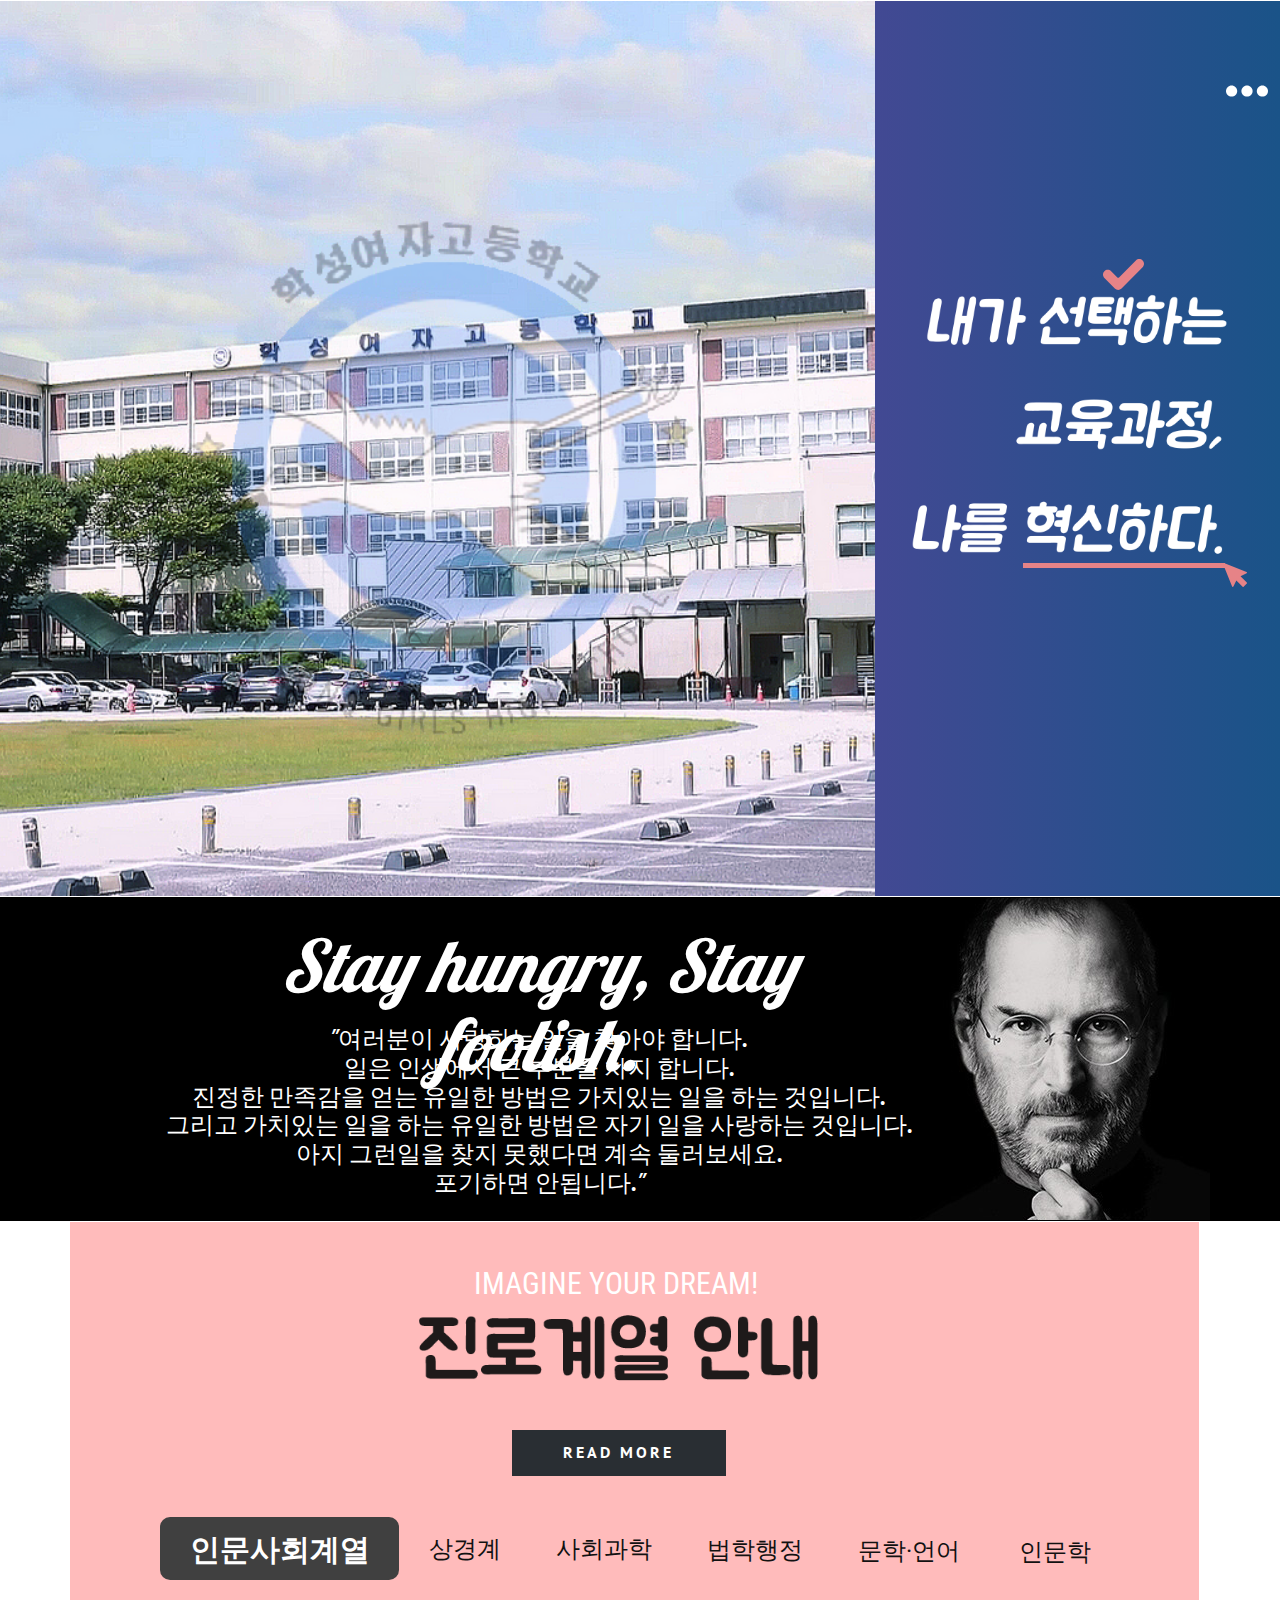
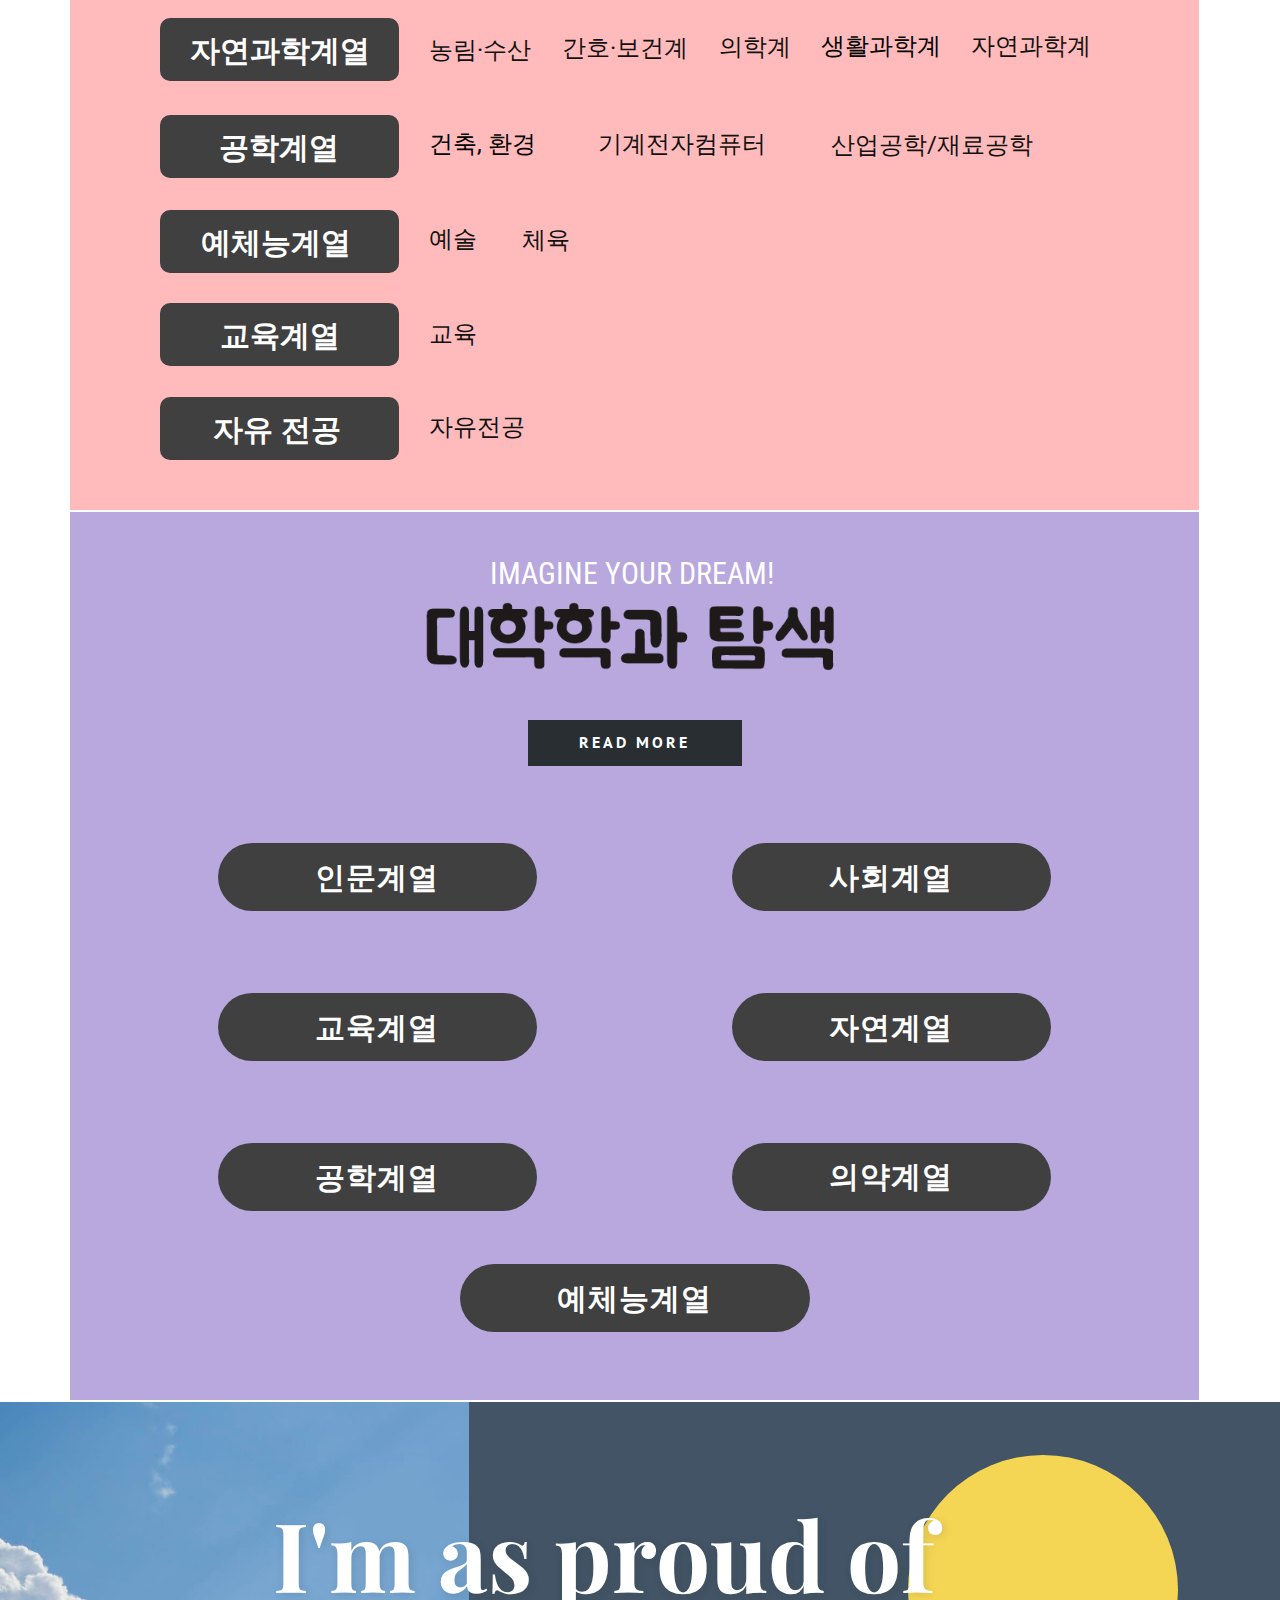
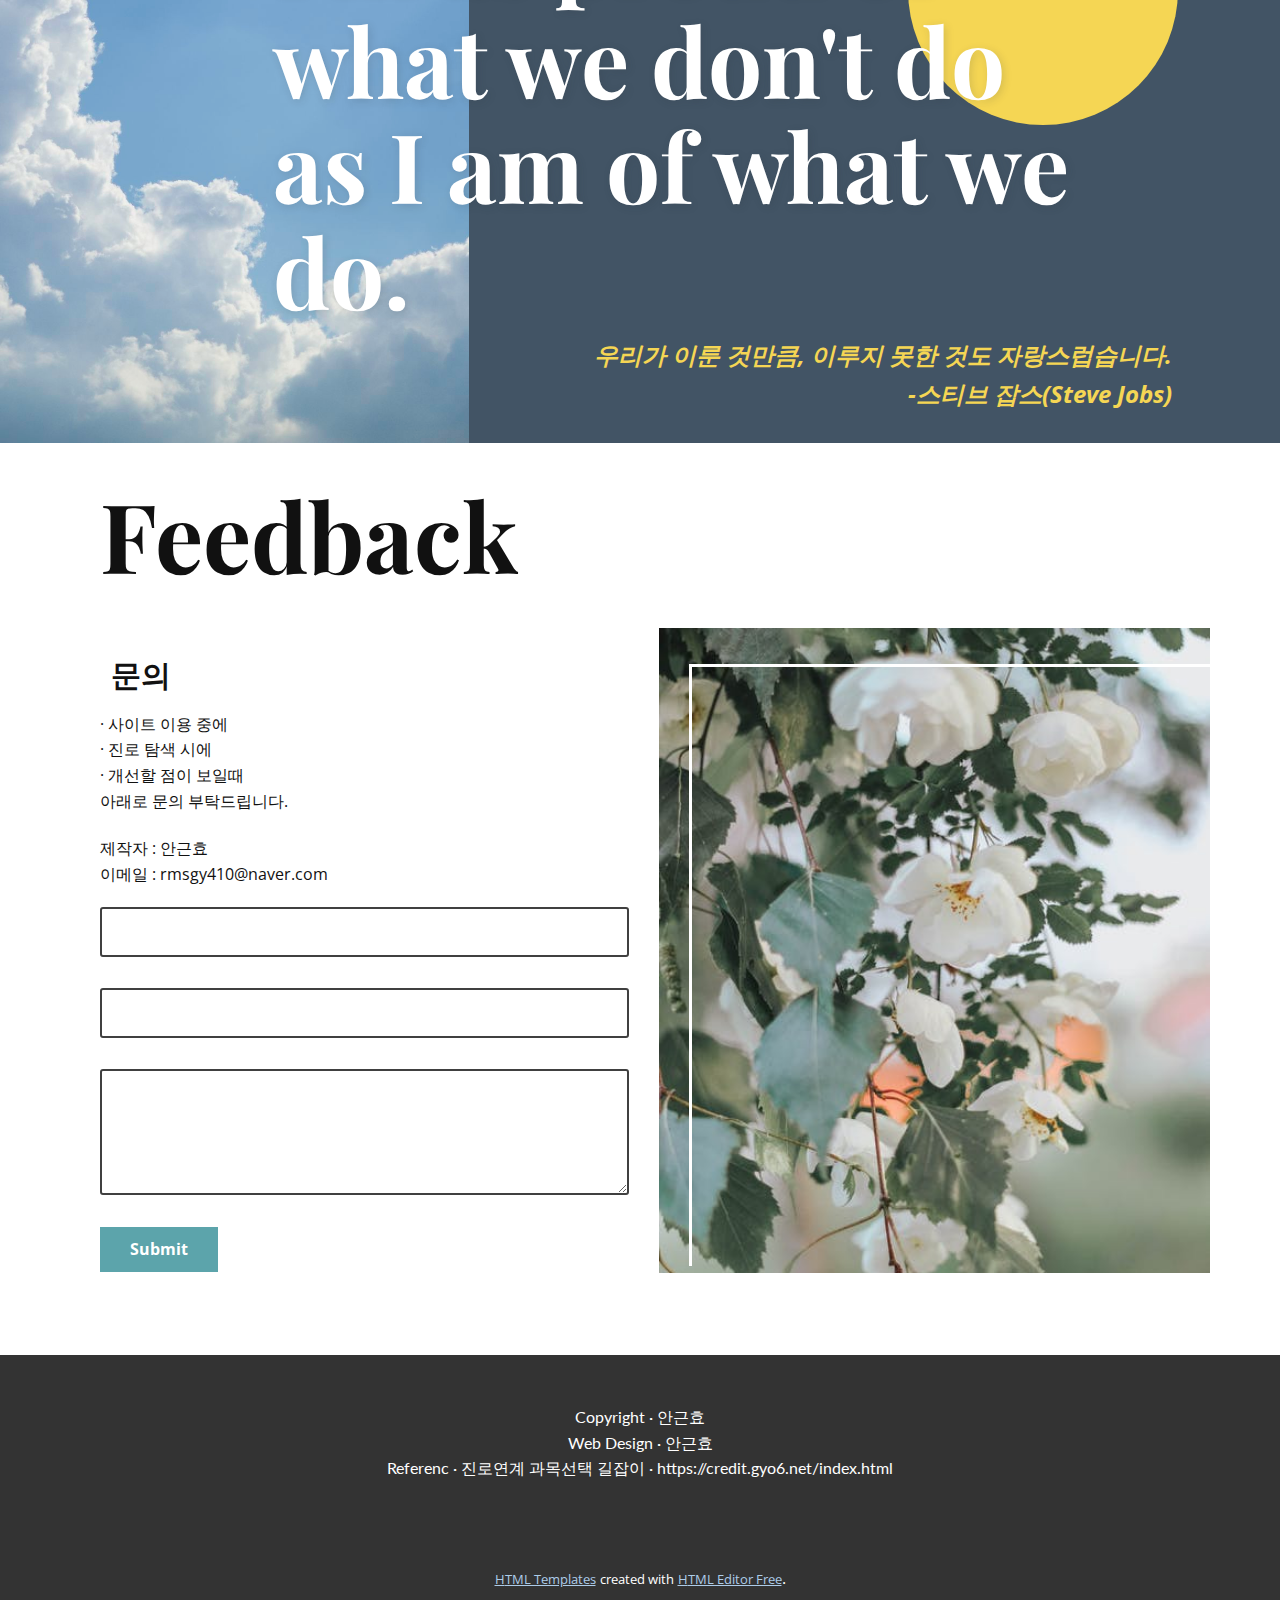
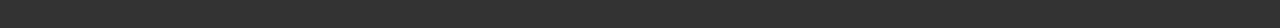
<file: index.html>
<!DOCTYPE html>
<html style="font-size: 16px;">
  <head>
    <meta name="viewport" content="width=device-width, initial-scale=1.0">
    <meta charset="utf-8">
    <meta name="keywords" content="New nature collection, New Shoes Collection, Your Style, Visit us or call us today">
    <meta name="description" content="">
    <meta name="page_type" content="np-template-header-footer-from-plugin">
    <title>그뇨</title>
    <link rel="stylesheet" href="nicepage.css" media="screen">
<link rel="stylesheet" href="그뇨.css" media="screen">
    <script class="u-script" type="text/javascript" src="jquery.js" defer=""></script>
    <script class="u-script" type="text/javascript" src="nicepage.js" defer=""></script>
    <meta name="generator" content="Nicepage 3.3.3, nicepage.com">
    <link id="u-theme-google-font" rel="stylesheet" href="https://fonts.googleapis.com/css?family=Roboto:100,100i,300,300i,400,400i,500,500i,700,700i,900,900i|Open+Sans:300,300i,400,400i,600,600i,700,700i,800,800i">
    <link id="u-page-google-font" rel="stylesheet" href="https://fonts.googleapis.com/css?family=Lobster:400|Roboto+Condensed:300,300i,400,400i,700,700i|PT+Sans:400,400i,700,700i|Playfair+Display:400,400i,700,700i,900,900i|Lato:100,100i,300,300i,400,400i,700,700i,900,900i">
    
    
    
    
    
    
    
    <script type="application/ld+json">{
		"@context": "http://schema.org",
		"@type": "Organization",
		"name": "",
		"url": "index.html"
}</script>
    <meta property="og:title" content="그뇨">
    <meta property="og:type" content="website">
    <meta name="theme-color" content="#478ac9">
    <link rel="canonical" href="index.html">
    <meta property="og:url" content="index.html">
  </head>
  <body data-home-page="그뇨.html" data-home-page-title="그뇨" class="u-body u-overlap"><header class="u-clearfix u-header u-header" id="sec-2865"><div class="u-clearfix u-sheet u-valign-bottom u-sheet-1">
        <nav class="u-menu u-menu-dropdown u-offcanvas u-menu-1" data-responsive-from="XL">
          <div class="menu-collapse" style="font-size: 1rem; letter-spacing: 0px;">
            <a class="u-button-style u-custom-left-right-menu-spacing u-custom-padding-bottom u-custom-top-bottom-menu-spacing u-nav-link u-text-active-palette-1-base u-text-body-alt-color u-text-hover-palette-2-base" href="#" style="padding: 13px 16px; height: 74px; font-size: calc(1em + 26px);">
              <svg class="u-svg-link" preserveAspectRatio="xMidYMin slice" viewBox="0 0 60 60" style=""><use xmlns:xlink="http://www.w3.org/1999/xlink" xlink:href="#svg-cb53"></use></svg>
              <svg xmlns="http://www.w3.org/2000/svg" xmlns:xlink="http://www.w3.org/1999/xlink" version="1.1" xml:space="preserve" class="u-svg-content" viewBox="0 0 60 60" x="0px" y="0px" id="svg-cb53" style="enable-background:new 0 0 60 60;"><g><path d="M8,22c-4.411,0-8,3.589-8,8s3.589,8,8,8s8-3.589,8-8S12.411,22,8,22z"></path><path d="M52,22c-4.411,0-8,3.589-8,8s3.589,8,8,8s8-3.589,8-8S56.411,22,52,22z"></path><path d="M30,22c-4.411,0-8,3.589-8,8s3.589,8,8,8s8-3.589,8-8S34.411,22,30,22z"></path>
</g></svg>
            </a>
          </div>
          <div class="u-custom-menu u-nav-container">
            <ul class="u-nav u-unstyled u-nav-1"><li class="u-nav-item"><a class="u-button-style u-nav-link u-text-active-palette-1-base u-text-hover-palette-2-base" href="그뇨.html#carousel_229b" data-page-id="1482626735" style="padding: 10px 20px;">HOME</a>
</li><li class="u-nav-item"><a class="u-button-style u-nav-link u-text-active-palette-1-base u-text-hover-palette-2-base" href="그뇨.html#carousel_7f45" data-page-id="1482626735" style="padding: 10px 20px;">진로 계열 안내</a>
</li><li class="u-nav-item"><a class="u-button-style u-nav-link u-text-active-palette-1-base u-text-hover-palette-2-base" href="그뇨.html#sec-abbd" data-page-id="1482626735" style="padding: 10px 20px;">대학 학과 탐색</a>
</li><li class="u-nav-item"><a class="u-button-style u-nav-link u-text-active-palette-1-base u-text-hover-palette-2-base" href="그뇨.html#carousel_d83d" data-page-id="1482626735" style="padding: 10px 20px;">FEEDBACK</a>
</li></ul>
          </div>
          <div class="u-custom-menu u-nav-container-collapse">
            <div class="u-black u-container-style u-inner-container-layout u-opacity u-opacity-95 u-sidenav">
              <div class="u-sidenav-overflow">
                <div class="u-menu-close"></div>
                <ul class="u-align-center u-nav u-popupmenu-items u-unstyled u-nav-2"><li class="u-nav-item"><a class="u-button-style u-nav-link" href="그뇨.html#carousel_229b" data-page-id="1482626735" style="padding: 10px 20px;">HOME</a>
</li><li class="u-nav-item"><a class="u-button-style u-nav-link" href="그뇨.html#carousel_7f45" data-page-id="1482626735" style="padding: 10px 20px;">진로 계열 안내</a>
</li><li class="u-nav-item"><a class="u-button-style u-nav-link" href="그뇨.html#sec-abbd" data-page-id="1482626735" style="padding: 10px 20px;">대학 학과 탐색</a>
</li><li class="u-nav-item"><a class="u-button-style u-nav-link" href="그뇨.html#carousel_d83d" data-page-id="1482626735" style="padding: 10px 20px;">FEEDBACK</a>
</li></ul>
              </div>
            </div>
            <div class="u-black u-menu-overlay u-opacity u-opacity-70"></div>
          </div>
        </nav>
      </div></header>
    <section class="u-clearfix u-valign-middle u-section-1" id="carousel_229b">
      <div class="u-clearfix u-expanded-width u-layout-wrap u-layout-wrap-1">
        <div class="u-layout">
          <div class="u-layout-row">
            <div class="u-container-style u-image u-layout-cell u-left-cell u-size-41 u-image-1" data-image-width="1800" data-image-height="800">
              <div class="u-container-layout u-valign-middle u-container-layout-1">
                <div alt="" class="u-image u-image-circle u-opacity u-opacity-25 u-preserve-proportions u-image-2" data-image-width="500" data-image-height="500"></div>
              </div>
            </div>
            <div class="u-align-left u-container-style u-gradient u-layout-cell u-right-cell u-size-19 u-layout-cell-2">
              <div class="u-container-layout u-container-layout-2">
                <img src="images/e25dfdea-f806-52d0-5fe4-d3b3fdc93357.png" alt="" class="u-image u-image-round u-preserve-proportions u-image-3" data-image-width="1000" data-image-height="1000">
                <div class="u-shape u-shape-svg u-text-palette-2-light-1 u-shape-1">
                  <svg class="u-svg-link" preserveAspectRatio="none" viewBox="0 0 160 120" style=""><use xmlns:xlink="http://www.w3.org/1999/xlink" xlink:href="#svg-a3d6"></use></svg>
                  <svg xmlns="http://www.w3.org/2000/svg" xmlns:xlink="http://www.w3.org/1999/xlink" version="1.1" xml:space="preserve" class="u-svg-content" viewBox="0 0 160 120" x="0px" y="0px" id="svg-a3d6" style="enable-background:new 0 0 160 120;"><g><g><path d="M72.4,114.5c-7.3,7.3-19,7.3-26.3,0L5.5,73.6c-7.3-7.3-7.3-19.1,0-26.4s19-7.3,26.3,0L56,71.6c1.8,1.8,4.8,1.8,6.6,0
			l65.7-66.1c7.3-7.3,19-7.3,26.3,0c3.5,3.5,5.4,8.2,5.4,13.2s-2,9.8-5.4,13.2L72.4,114.5z"></path>
</g>
</g></svg>
                </div>
                <div class="u-border-5 u-border-palette-2-light-1 u-line u-line-horizontal u-line-1"></div>
                <div class="u-shape u-shape-svg u-text-palette-2-light-1 u-shape-2">
                  <svg class="u-svg-link" preserveAspectRatio="none" viewBox="0 0 160 160" style=""><use xmlns:xlink="http://www.w3.org/1999/xlink" xlink:href="#svg-c88b"></use></svg>
                  <svg xmlns="http://www.w3.org/2000/svg" xmlns:xlink="http://www.w3.org/1999/xlink" version="1.1" xml:space="preserve" class="u-svg-content" viewBox="0 0 160 160" x="0px" y="0px" id="svg-c88b" style="enable-background:new 0 0 160 160;"><g><g><path d="M0.3,6.4L60.6,157c0.7,1.7,2.3,2.8,4.2,2.9c1.9,0.1,3.6-0.9,4.4-2.6l19.7-40.6l41.9,41.9c0.9,0.9,2.1,1.4,3.3,1.4
			s2.4-0.5,3.3-1.4l21.3-21.3c0.9-0.9,1.4-2.1,1.4-3.3s-0.5-2.4-1.4-3.3l-41.9-41.9l40.6-19.7c1.6-0.8,2.7-2.6,2.6-4.4
			c0-1.9-1.2-3.5-2.9-4.2L6.5,0.3C4.7-0.4,2.7,0,1.4,1.3C0,2.6-0.4,4.6,0.3,6.4z"></path>
</g>
</g></svg>
                </div>
              </div>
            </div>
          </div>
        </div>
      </div>
    </section>
    <section class="u-black u-clearfix u-section-2" id="sec-7b27">
      <div class="u-clearfix u-sheet u-sheet-1">
        <img src="images/tmxlqm.jfif" alt="" class="u-image u-image-default u-image-1" data-image-width="387" data-image-height="551">
        <h6 class="u-align-center u-custom-font u-font-Lobster u-text u-text-1">"여러분이 사랑하는 일을 찾아야 합니다.<br>일은 인생에서 큰 부분을 차지 합니다.<br>진정한 만족감을 얻는 유일한 방법은 가치있는 일을 하는 것입니다.<br>그리고 가치있는 일을 하는 유일한 방법은 자기 일을 사랑하는 것입니다.<br>아지 그런일을 찾지 못했다면 계속 둘러보세요.<br>포기하면 안됩니다."
        </h6>
        <h2 class="u-align-center u-custom-font u-font-Lobster u-subtitle u-text u-text-2">Stay hungry, Stay foolish.</h2>
      </div>
    </section>
    <section class="u-clearfix u-valign-middle-md u-valign-middle-sm u-valign-middle-xs u-section-3" id="carousel_7f45">
      <div class="u-clearfix u-sheet u-valign-middle u-sheet-1">
        <div class="u-clearfix u-layout-wrap u-layout-wrap-1">
          <div class="u-gutter-0 u-layout" style="">
            <div class="u-layout-row" style="">
              <div class="u-align-left u-container-style u-custom-color-6 u-layout-cell u-size-60 u-layout-cell-1">
                <div class="u-container-layout u-container-layout-1">
                  <img src="images/e31fce55-05dd-96a7-c420-64edef3ab929.png" alt="" class="u-image u-image-default u-image-1" data-image-width="700" data-image-height="283">
                  <h1 class="u-custom-font u-font-roboto-condensed u-text u-text-body-alt-color u-text-1">IMAGINE YOUR DREAM!</h1>
                  <a href="https://credit.gyo6.net/edu_menu_1.html" class="u-active-palette-1-dark-2 u-btn u-btn-rectangle u-button-style u-custom-font u-font-pt-sans u-hover-palette-1-dark-2 u-palette-1-dark-3 u-radius-0 u-btn-1" target="_blank">read more</a>
                  <div class="u-align-center u-container-style u-grey-75 u-group u-radius-10 u-shape-round u-group-1">
                    <div class="u-container-layout u-container-layout-2">
                      <p class="u-text u-text-body-alt-color u-text-2">인문사회계열</p>
                    </div>
                  </div>
                  <h3 class="u-align-left u-text u-text-3">
                    <a class="u-active-none u-border-none u-btn u-button-link u-button-style u-hover-none u-none u-text-body-color u-text-hover-palette-1-dark-1 u-btn-2" href="https://credit.gyo6.net/edu_menu_1_view.html?idx=1&amp;Search_string=">상경계</a>
                  </h3>
                  <h3 class="u-text u-text-4">
                    <a class="u-active-none u-border-none u-btn u-button-link u-button-style u-hover-none u-none u-text-body-color u-text-hover-palette-1-dark-1 u-btn-3" href="https://credit.gyo6.net/edu_menu_1_view.html?idx=2&amp;Search_string=">사회과학</a>
                  </h3>
                  <h3 class="u-text u-text-5">
                    <a class="u-active-none u-border-none u-btn u-button-link u-button-style u-hover-none u-none u-text-body-color u-text-hover-palette-1-dark-1 u-btn-4" href="https://credit.gyo6.net/edu_menu_1_view.html?idx=3&amp;Search_string=">법학행정</a>
                  </h3>
                  <h3 class="u-text u-text-6">
                    <a class="u-active-none u-border-none u-btn u-button-link u-button-style u-hover-none u-none u-text-body-color u-text-hover-palette-1-dark-1 u-btn-5" href="https://credit.gyo6.net/edu_menu_1_view.html?idx=4&amp;Search_string=">문학·언어</a>
                  </h3>
                  <h3 class="u-text u-text-7">
                    <a class="u-active-none u-border-none u-btn u-button-link u-button-style u-hover-none u-none u-text-body-color u-text-hover-palette-1-dark-1 u-btn-6" href="https://credit.gyo6.net/edu_menu_1_view.html?idx=5&amp;Search_string=">인문학</a>
                  </h3>
                  <h3 class="u-text u-text-8">
                    <a class="u-active-none u-border-none u-btn u-button-link u-button-style u-hover-none u-none u-text-body-color u-text-hover-palette-1-dark-1 u-btn-7" href="https://credit.gyo6.net/edu_menu_1_view.html?idx=10&amp;Search_string=">자연과학계</a>
                  </h3>
                  <h3 class="u-text u-text-9">
                    <a class="u-active-none u-border-none u-btn u-button-link u-button-style u-hover-none u-none u-text-black u-text-hover-palette-1-dark-1 u-btn-8" href="https://credit.gyo6.net/edu_menu_1_view.html?idx=9&amp;Search_string=">생활과학계</a>
                  </h3>
                  <h3 class="u-text u-text-10">
                    <a class="u-active-none u-border-none u-btn u-button-link u-button-style u-hover-none u-none u-text-body-color u-text-hover-palette-1-dark-1 u-btn-9" href="https://credit.gyo6.net/edu_menu_1_view.html?idx=8&amp;Search_string=">의학계</a>
                  </h3>
                  <h3 class="u-text u-text-11">
                    <a class="u-active-none u-border-none u-btn u-button-link u-button-style u-hover-none u-none u-text-body-color u-text-hover-palette-1-dark-1 u-btn-10" href="https://credit.gyo6.net/edu_menu_1_view.html?idx=7&amp;Search_string=">간호·보건계</a>
                  </h3>
                  <div class="u-align-center u-container-style u-grey-75 u-group u-radius-10 u-shape-round u-group-2">
                    <div class="u-container-layout u-container-layout-3">
                      <p class="u-text u-text-body-alt-color u-text-12">자연과학계열</p>
                    </div>
                  </div>
                  <h3 class="u-text u-text-13">
                    <a class="u-active-none u-border-none u-btn u-button-link u-button-style u-hover-none u-none u-text-body-color u-text-hover-palette-1-dark-1 u-btn-11" href="https://credit.gyo6.net/edu_menu_1_view.html?idx=6&amp;Search_string=">농림·수산</a>
                  </h3>
                  <h3 class="u-align-left u-text u-text-14">
                    <a class="u-active-none u-border-none u-btn u-button-link u-button-style u-hover-none u-none u-text-black u-text-hover-palette-1-dark-1 u-btn-12" href="https://credit.gyo6.net/edu_menu_1_view.html?idx=11&amp;Search_string=">건축, 환경</a>
                  </h3>
                  <h3 class="u-align-left u-text u-text-15">
                    <a class="u-active-none u-border-none u-btn u-button-link u-button-style u-hover-none u-none u-text-body-color u-text-hover-palette-1-dark-1 u-btn-13" href="https://credit.gyo6.net/edu_menu_1_view.html?idx=12&amp;Search_string=">기계전자컴퓨터</a>
                  </h3>
                  <h3 class="u-text u-text-16">
                    <a class="u-active-none u-border-none u-btn u-button-link u-button-style u-hover-none u-none u-text-body-color u-text-hover-palette-1-dark-1 u-btn-14" href="https://credit.gyo6.net/edu_menu_1_view.html?idx=13&amp;Search_string=">산업공학/재료공학</a>
                  </h3>
                  <div class="u-container-style u-grey-75 u-group u-radius-10 u-shape-round u-group-3">
                    <div class="u-container-layout u-container-layout-4">
                      <p class="u-text u-text-body-alt-color u-text-17">공학계열</p>
                    </div>
                  </div>
                  <h3 class="u-align-left u-text u-text-18">
                    <a class="u-active-none u-border-none u-btn u-button-link u-button-style u-hover-none u-none u-text-body-color u-text-hover-palette-1-dark-1 u-btn-15" href="https://credit.gyo6.net/edu_menu_1_view.html?idx=15&amp;Search_string=">예술</a>
                  </h3>
                  <h3 class="u-text u-text-19">
                    <a class="u-active-none u-border-none u-btn u-button-link u-button-style u-hover-none u-none u-text-body-color u-text-hover-palette-1-dark-1 u-btn-16" href="https://credit.gyo6.net/edu_menu_1_view.html?idx=14&amp;Search_string=">체육</a>
                  </h3>
                  <div class="u-container-style u-grey-75 u-group u-radius-10 u-shape-round u-group-4">
                    <div class="u-container-layout u-container-layout-5">
                      <p class="u-text u-text-body-alt-color u-text-20">예체능계열</p>
                    </div>
                  </div>
                  <h3 class="u-align-left u-text u-text-21">
                    <a class="u-active-none u-border-none u-btn u-button-link u-button-style u-hover-none u-none u-text-body-color u-text-hover-palette-1-dark-1 u-btn-17" href="https://credit.gyo6.net/edu_menu_1_view.html?idx=16&amp;Search_string=">교육</a>
                  </h3>
                  <div class="u-container-style u-grey-75 u-group u-radius-10 u-shape-round u-group-5">
                    <div class="u-container-layout u-container-layout-6">
                      <p class="u-text u-text-body-alt-color u-text-22">교육계열</p>
                    </div>
                  </div>
                  <h3 class="u-text u-text-23">
                    <a class="u-active-none u-border-none u-btn u-button-link u-button-style u-hover-none u-none u-text-body-color u-text-hover-palette-1-dark-1 u-btn-18" href="https://credit.gyo6.net/edu_menu_1_view.html?idx=17&amp;Search_string=">자유전공</a>
                  </h3>
                  <div class="u-container-style u-grey-75 u-group u-radius-10 u-shape-round u-group-6">
                    <div class="u-container-layout u-container-layout-7">
                      <p class="u-text u-text-body-alt-color u-text-24">자유 전공</p>
                    </div>
                  </div>
                </div>
              </div>
            </div>
          </div>
        </div>
      </div>
    </section>
    <section class="u-clearfix u-valign-middle-md u-valign-middle-sm u-valign-middle-xs u-section-4" id="sec-abbd">
      <div class="u-clearfix u-sheet u-valign-middle u-sheet-1">
        <div class="u-clearfix u-layout-wrap u-layout-wrap-1">
          <div class="u-gutter-0 u-layout">
            <div class="u-layout-row">
              <div class="u-align-left u-container-style u-custom-color-8 u-layout-cell u-size-60 u-layout-cell-1">
                <div class="u-container-layout u-container-layout-1">
                  <img src="images/0967b52a-4332-c6ec-0303-824983a6e8c6.png" alt="" class="u-image u-image-default u-image-1">
                  <h1 class="u-custom-font u-font-roboto-condensed u-text u-text-1">IMAGINE YOUR DREAM!</h1>
                  <a href="https://credit.gyo6.net/edu_menu_2.html" class="u-active-palette-1-dark-2 u-btn u-btn-rectangle u-button-style u-custom-font u-font-pt-sans u-hover-palette-1-dark-2 u-palette-1-dark-3 u-radius-0 u-btn-1" target="_blank">read more</a>
                  <a href="https://nicepage.com/css-templates" class="u-btn u-btn-round u-button-style u-grey-75 u-hover-palette-1-dark-1 u-radius-50 u-btn-2">인문계열<span style="font-size: 1.875rem;"></span>
                  </a>
                  <a href="https://nicepage.com/css-templates" class="u-btn u-btn-round u-button-style u-grey-75 u-hover-palette-1-dark-1 u-radius-50 u-btn-3">사회계열</a>
                  <a href="https://nicepage.com/css-templates" class="u-btn u-btn-round u-button-style u-grey-75 u-hover-palette-1-dark-1 u-radius-50 u-btn-4">교육계열<span style="font-size: 1.875rem;"></span>
                  </a>
                  <a href="https://nicepage.com/css-templates" class="u-btn u-btn-round u-button-style u-grey-75 u-hover-palette-1-dark-1 u-radius-50 u-btn-5">자연계열<span style="font-size: 1.875rem;"></span>
                  </a>
                  <a href="https://nicepage.com/css-templates" class="u-btn u-btn-round u-button-style u-grey-75 u-hover-palette-1-dark-1 u-radius-50 u-btn-6">공학계열<span style="font-size: 1.875rem;"></span>
                  </a>
                  <a href="https://nicepage.com/css-templates" class="u-btn u-btn-round u-button-style u-grey-75 u-hover-palette-1-dark-1 u-radius-50 u-btn-7">의약계열<span style="font-size: 1.875rem;"></span>
                  </a>
                  <a href="https://nicepage.com/css-templates" class="u-btn u-btn-round u-button-style u-grey-75 u-hover-palette-1-dark-1 u-radius-50 u-btn-8">예체능계열<span style="font-size: 1.875rem;"></span>
                  </a>
                </div>
              </div>
            </div>
          </div>
        </div>
      </div>
    </section>
    <section class="u-clearfix u-valign-middle u-section-5" id="carousel_8c18">
      <div class="u-clearfix u-expanded-width u-gutter-0 u-layout-spacing-top u-layout-wrap u-layout-wrap-1">
        <div class="u-layout" style="">
          <div class="u-layout-row" style="">
            <div class="u-container-style u-image u-layout-cell u-right-cell u-size-22 u-image-1" src="">
              <div class="u-container-layout u-valign-middle u-container-layout-1"></div>
            </div>
            <div class="u-container-style u-layout-cell u-left-cell u-palette-1-dark-2 u-size-38 u-layout-cell-2" src="">
              <div class="u-container-layout u-container-layout-2">
                <div class="u-palette-3-light-1 u-shape u-shape-circle u-shape-1"></div>
                <h2 class="u-align-left u-custom-font u-font-playfair-display u-text u-text-1">I'm as proud of what we don't do as I am of what we do.</h2>
                <p class="u-align-right u-large-text u-text u-text-palette-3-light-1 u-text-variant u-text-2"><b>우리가&nbsp;이룬&nbsp;것만큼,&nbsp;이루지&nbsp;못한&nbsp;것도&nbsp;자랑스럽습니다.&nbsp;</b>
                  <br><b>-스티브 잡스(St<span style="font-weight: 400;"></span>eve&nbsp;Jobs)&nbsp;<span style="font-weight: 400;"></span></b>
                </p>
              </div>
            </div>
          </div>
        </div>
      </div>
    </section>
    <section class="u-align-left u-clearfix u-section-6" id="carousel_d83d">
      <div class="u-clearfix u-sheet u-sheet-1">
        <h2 class="u-custom-font u-font-playfair-display u-text u-text-1">Feedback</h2>
        <div class="u-clearfix u-expanded-width u-gutter-0 u-layout-wrap u-layout-wrap-1">
          <div class="u-layout">
            <div class="u-layout-row">
              <div class="u-align-left u-container-style u-layout-cell u-left-cell u-size-31 u-layout-cell-1">
                <div class="u-container-layout u-valign-top u-container-layout-1">
                  <h3 class="u-text u-text-2">문의</h3>
                  <p class="u-text u-text-3">· 사이트 이용 중에<br>· 진로 탐색 시에<br>· 개선할 점이 보일때<br>아래로 문의 부탁드립니다.
                  </p>
                  <p class="u-text u-text-4">제작자 : 안근효<br>이메일 : rmsgy410@naver.com
                  </p>
                  <div class="u-expanded-width u-form u-form-1">
                    <form action="scripts/form-carousel_d83d.php" method="POST" class="u-block-6d58-15 u-form-spacing-31 u-form-vertical u-inner-form" source="customphp">
                      <div class="u-form-group u-form-name u-form-group-1">
                        <label for="name-10f5" class="u-form-control-hidden u-label">Name</label>
                        <input type="text" placeholder="" id="name-10f5" name="name" class="u-border-2 u-border-grey-75 u-input" required="">
                      </div>
                      <div class="u-form-email u-form-group u-form-group-2">
                        <label for="email-10f5" class="u-form-control-hidden u-label">Email</label>
                        <input type="email" placeholder="" id="email-10f5" name="email" class="u-border-2 u-border-grey-75 u-input" required="">
                      </div>
                      <div class="u-form-group u-form-message u-form-group-3">
                        <label for="message-10f5" class="u-form-control-hidden u-label">Message</label>
                        <textarea placeholder="" rows="4" cols="50" id="message-10f5" name="message" class="u-border-2 u-border-grey-75 u-input" required=""></textarea>
                      </div>
                      <div class="u-form-send-message u-form-send-success">Thank you! Your message has been sent.</div>
                      <div class="u-form-send-error u-form-send-message">Unable to send your message. Please fix errors then try again.</div>
                      <div class="u-align-left u-form-group u-form-submit u-form-group-4">
                        <a href="#" class="u-btn u-btn-rectangle u-btn-submit u-button-style u-custom-color-9 u-btn-1">Submit</a>
                        <input type="submit" value="submit" class="u-form-control-hidden">
                      </div>
                      <input type="hidden" value="" name="recaptchaResponse">
                    </form>
                  </div>
                </div>
              </div>
              <div class="u-container-style u-image u-layout-cell u-size-29 u-image-1" data-image-width="500" data-image-height="750">
                <div class="u-container-layout u-container-layout-2">
                  <div class="u-border-3 u-border-white u-shape u-shape-bottom u-shape-right u-shape-1"></div>
                </div>
              </div>
            </div>
          </div>
        </div>
      </div>
    </section>
    
    
    <footer class="u-align-center u-clearfix u-footer u-grey-80 u-footer" id="sec-6dfd"><div class="u-clearfix u-sheet u-valign-middle u-sheet-1">
        <p class="u-custom-font u-font-lato u-small-text u-text u-text-variant u-text-1">Copyright · 안근효<br>Web Design · 안근효<br>Referenc&nbsp;· 진로연계 과목선택 길잡이 · https://credit.gyo6.net/index.html
        </p>
      </div></footer>
    <section class="u-backlink u-clearfix u-grey-80">
      <a class="u-link" href="https://nicepage.com/html-templates" target="_blank">
        <span>HTML Templates</span>
      </a>
      <p class="u-text">
        <span>created with</span>
      </p>
      <a class="u-link" href="https://nicepage.com/html-website-builder" target="_blank">
        <span>HTML Editor Free</span>
      </a>. 
    </section>
  </body>
</html>
</file>
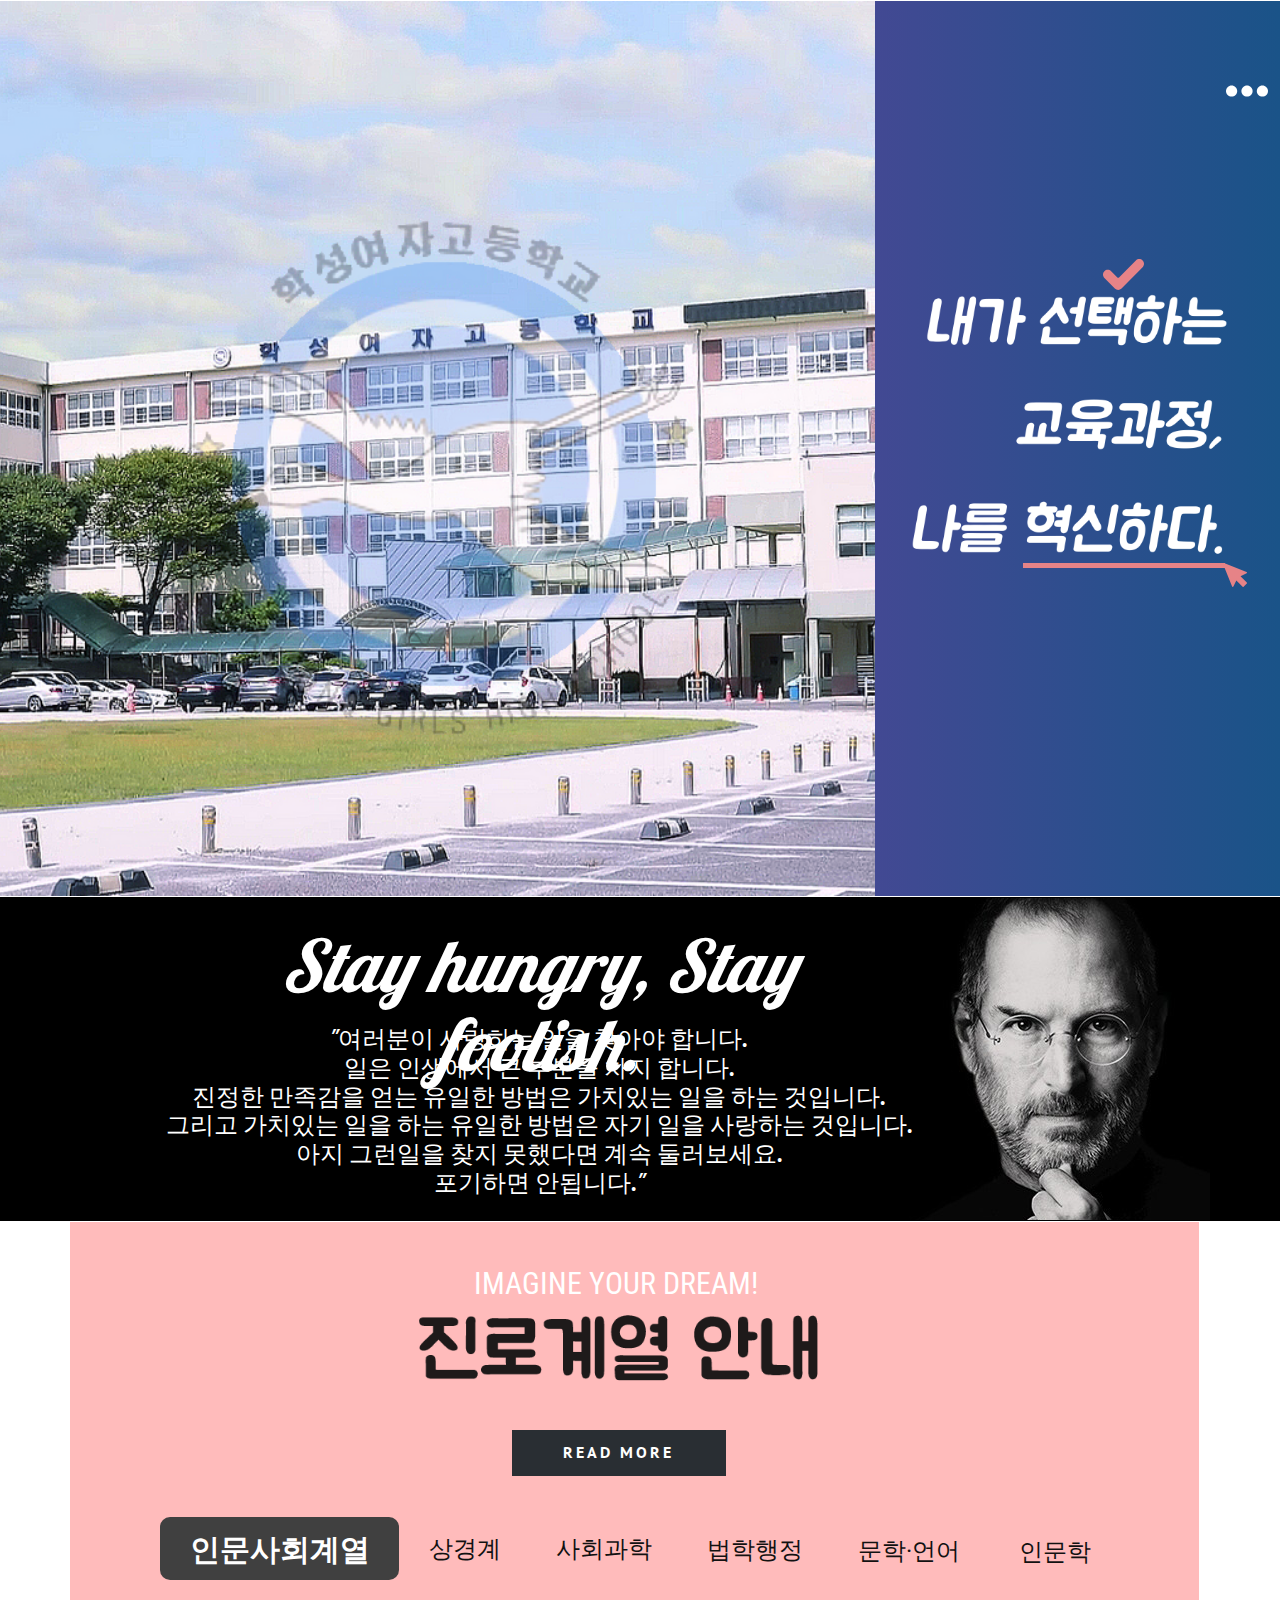
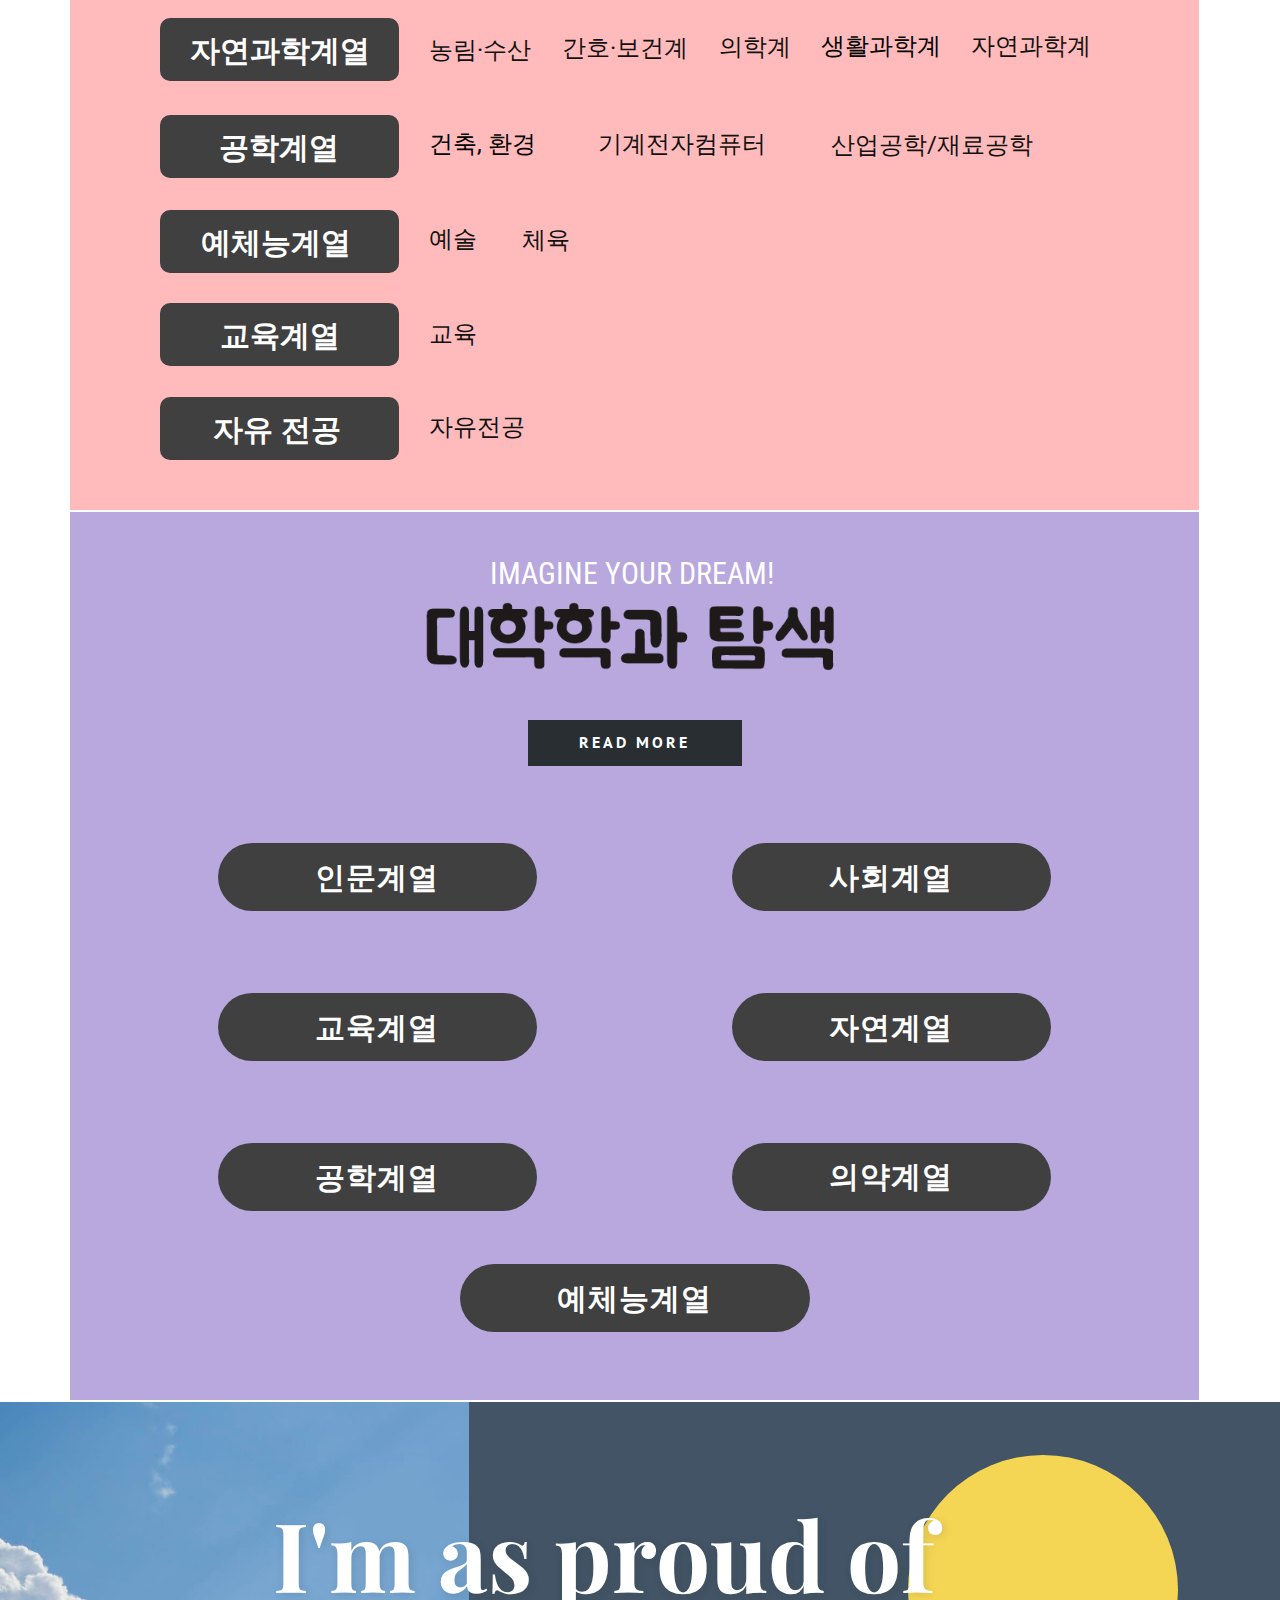
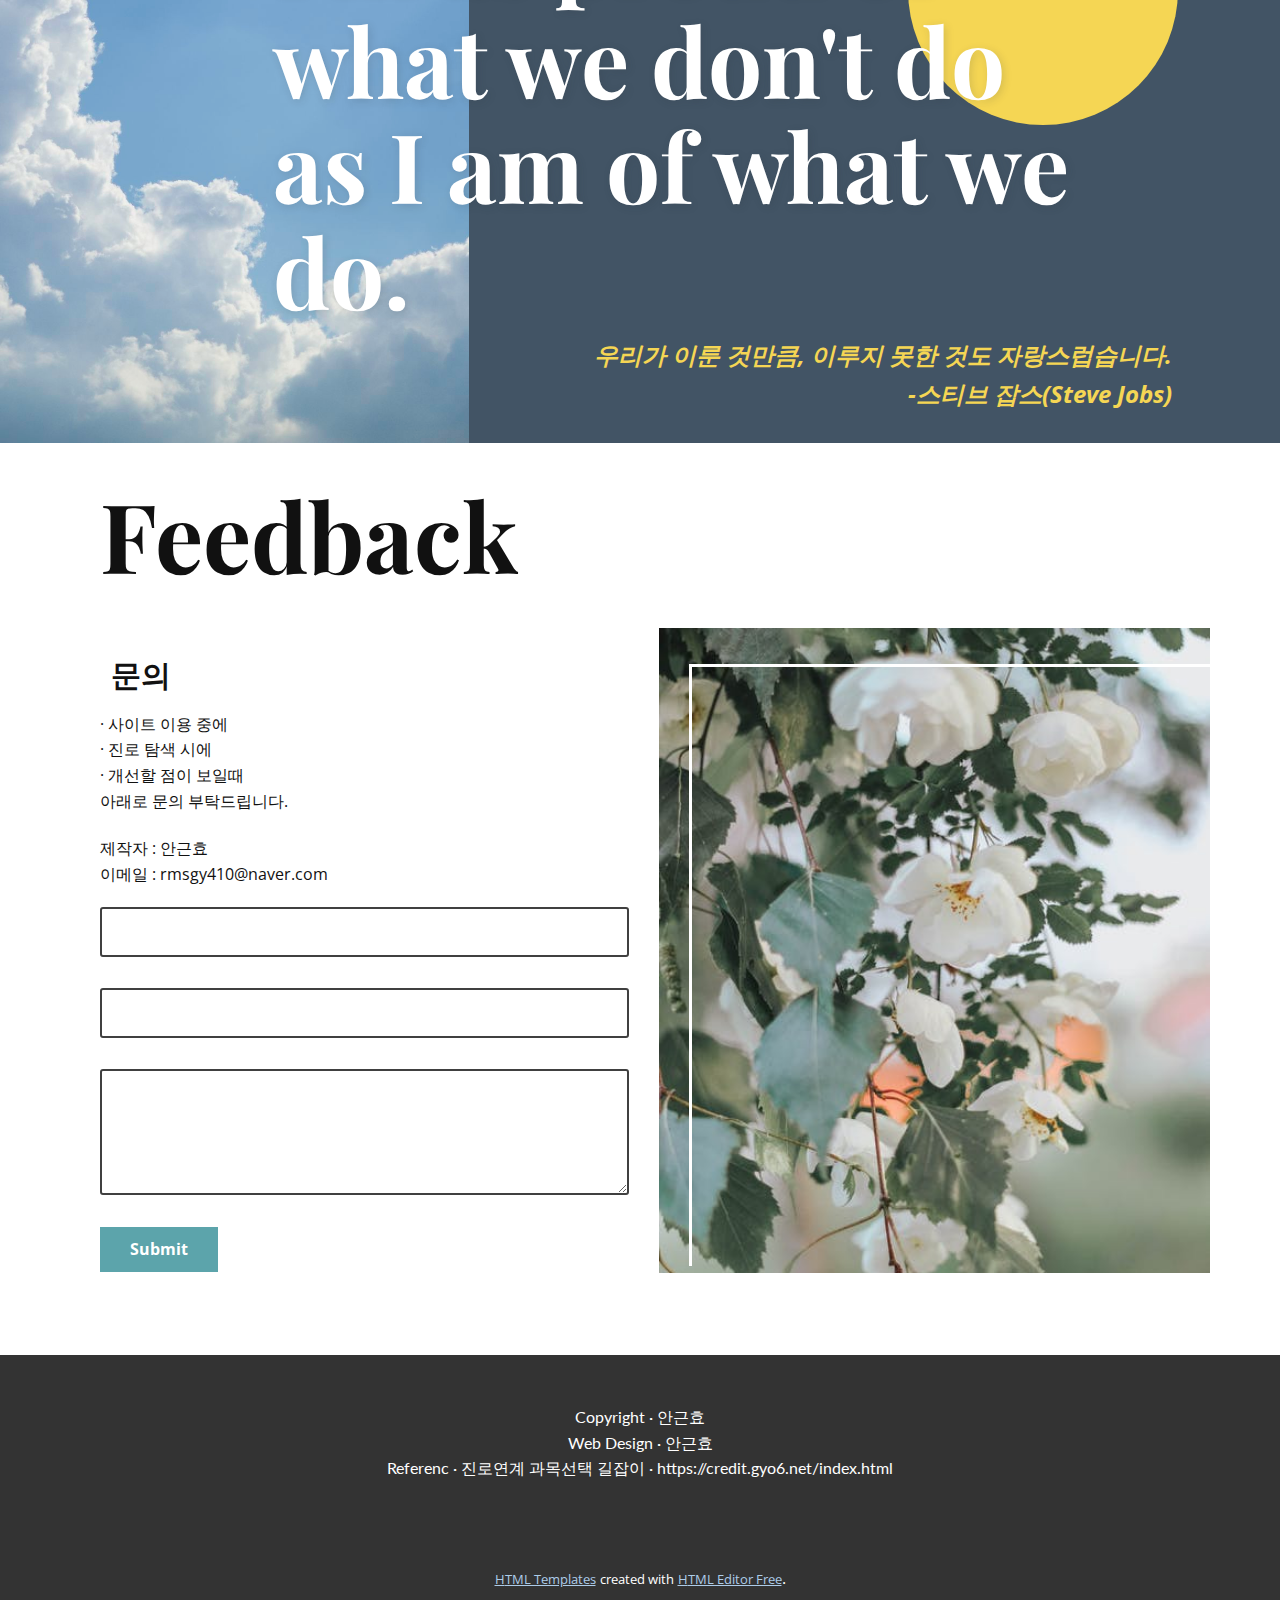
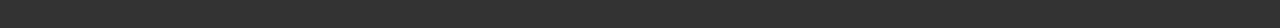
<file: 그뇨.html>
<!DOCTYPE html>
<html style="font-size: 16px;">
  <head>
    <meta name="viewport" content="width=device-width, initial-scale=1.0">
    <meta charset="utf-8">
    <meta name="keywords" content="New nature collection, New Shoes Collection, Your Style, Visit us or call us today">
    <meta name="description" content="">
    <meta name="page_type" content="np-template-header-footer-from-plugin">
    <title>그뇨</title>
    <link rel="stylesheet" href="nicepage.css" media="screen">
<link rel="stylesheet" href="그뇨.css" media="screen">
    <script class="u-script" type="text/javascript" src="jquery.js" defer=""></script>
    <script class="u-script" type="text/javascript" src="nicepage.js" defer=""></script>
    <meta name="generator" content="Nicepage 3.3.3, nicepage.com">
    <link id="u-theme-google-font" rel="stylesheet" href="https://fonts.googleapis.com/css?family=Roboto:100,100i,300,300i,400,400i,500,500i,700,700i,900,900i|Open+Sans:300,300i,400,400i,600,600i,700,700i,800,800i">
    <link id="u-page-google-font" rel="stylesheet" href="https://fonts.googleapis.com/css?family=Lobster:400|Roboto+Condensed:300,300i,400,400i,700,700i|PT+Sans:400,400i,700,700i|Playfair+Display:400,400i,700,700i,900,900i|Lato:100,100i,300,300i,400,400i,700,700i,900,900i">
    
    
    
    
    
    
    
    <script type="application/ld+json">{
		"@context": "http://schema.org",
		"@type": "Organization",
		"name": "",
		"url": "index.html"
}</script>
    <meta property="og:title" content="그뇨">
    <meta property="og:type" content="website">
    <meta name="theme-color" content="#478ac9">
    <link rel="canonical" href="index.html">
    <meta property="og:url" content="index.html">
  </head>
  <body class="u-body u-overlap"><header class="u-clearfix u-header u-header" id="sec-2865"><div class="u-clearfix u-sheet u-valign-bottom u-sheet-1">
        <nav class="u-menu u-menu-dropdown u-offcanvas u-menu-1" data-responsive-from="XL">
          <div class="menu-collapse" style="font-size: 1rem; letter-spacing: 0px;">
            <a class="u-button-style u-custom-left-right-menu-spacing u-custom-padding-bottom u-custom-top-bottom-menu-spacing u-nav-link u-text-active-palette-1-base u-text-body-alt-color u-text-hover-palette-2-base" href="#" style="padding: 13px 16px; height: 74px; font-size: calc(1em + 26px);">
              <svg class="u-svg-link" preserveAspectRatio="xMidYMin slice" viewBox="0 0 60 60" style=""><use xmlns:xlink="http://www.w3.org/1999/xlink" xlink:href="#svg-cb53"></use></svg>
              <svg xmlns="http://www.w3.org/2000/svg" xmlns:xlink="http://www.w3.org/1999/xlink" version="1.1" xml:space="preserve" class="u-svg-content" viewBox="0 0 60 60" x="0px" y="0px" id="svg-cb53" style="enable-background:new 0 0 60 60;"><g><path d="M8,22c-4.411,0-8,3.589-8,8s3.589,8,8,8s8-3.589,8-8S12.411,22,8,22z"></path><path d="M52,22c-4.411,0-8,3.589-8,8s3.589,8,8,8s8-3.589,8-8S56.411,22,52,22z"></path><path d="M30,22c-4.411,0-8,3.589-8,8s3.589,8,8,8s8-3.589,8-8S34.411,22,30,22z"></path>
</g></svg>
            </a>
          </div>
          <div class="u-custom-menu u-nav-container">
            <ul class="u-nav u-unstyled u-nav-1"><li class="u-nav-item"><a class="u-button-style u-nav-link u-text-active-palette-1-base u-text-hover-palette-2-base" href="그뇨.html#carousel_229b" data-page-id="1482626735" style="padding: 10px 20px;">HOME</a>
</li><li class="u-nav-item"><a class="u-button-style u-nav-link u-text-active-palette-1-base u-text-hover-palette-2-base" href="그뇨.html#carousel_7f45" data-page-id="1482626735" style="padding: 10px 20px;">진로 계열 안내</a>
</li><li class="u-nav-item"><a class="u-button-style u-nav-link u-text-active-palette-1-base u-text-hover-palette-2-base" href="그뇨.html#sec-abbd" data-page-id="1482626735" style="padding: 10px 20px;">대학 학과 탐색</a>
</li><li class="u-nav-item"><a class="u-button-style u-nav-link u-text-active-palette-1-base u-text-hover-palette-2-base" href="그뇨.html#carousel_d83d" data-page-id="1482626735" style="padding: 10px 20px;">FEEDBACK</a>
</li></ul>
          </div>
          <div class="u-custom-menu u-nav-container-collapse">
            <div class="u-black u-container-style u-inner-container-layout u-opacity u-opacity-95 u-sidenav">
              <div class="u-sidenav-overflow">
                <div class="u-menu-close"></div>
                <ul class="u-align-center u-nav u-popupmenu-items u-unstyled u-nav-2"><li class="u-nav-item"><a class="u-button-style u-nav-link" href="그뇨.html#carousel_229b" data-page-id="1482626735" style="padding: 10px 20px;">HOME</a>
</li><li class="u-nav-item"><a class="u-button-style u-nav-link" href="그뇨.html#carousel_7f45" data-page-id="1482626735" style="padding: 10px 20px;">진로 계열 안내</a>
</li><li class="u-nav-item"><a class="u-button-style u-nav-link" href="그뇨.html#sec-abbd" data-page-id="1482626735" style="padding: 10px 20px;">대학 학과 탐색</a>
</li><li class="u-nav-item"><a class="u-button-style u-nav-link" href="그뇨.html#carousel_d83d" data-page-id="1482626735" style="padding: 10px 20px;">FEEDBACK</a>
</li></ul>
              </div>
            </div>
            <div class="u-black u-menu-overlay u-opacity u-opacity-70"></div>
          </div>
        </nav>
      </div></header>
    <section class="u-clearfix u-valign-middle u-section-1" id="carousel_229b">
      <div class="u-clearfix u-expanded-width u-layout-wrap u-layout-wrap-1">
        <div class="u-layout">
          <div class="u-layout-row">
            <div class="u-container-style u-image u-layout-cell u-left-cell u-size-41 u-image-1" data-image-width="1800" data-image-height="800">
              <div class="u-container-layout u-valign-middle u-container-layout-1">
                <div alt="" class="u-image u-image-circle u-opacity u-opacity-25 u-preserve-proportions u-image-2" data-image-width="500" data-image-height="500"></div>
              </div>
            </div>
            <div class="u-align-left u-container-style u-gradient u-layout-cell u-right-cell u-size-19 u-layout-cell-2">
              <div class="u-container-layout u-container-layout-2">
                <img src="images/e25dfdea-f806-52d0-5fe4-d3b3fdc93357.png" alt="" class="u-image u-image-round u-preserve-proportions u-image-3" data-image-width="1000" data-image-height="1000">
                <div class="u-shape u-shape-svg u-text-palette-2-light-1 u-shape-1">
                  <svg class="u-svg-link" preserveAspectRatio="none" viewBox="0 0 160 120" style=""><use xmlns:xlink="http://www.w3.org/1999/xlink" xlink:href="#svg-a3d6"></use></svg>
                  <svg xmlns="http://www.w3.org/2000/svg" xmlns:xlink="http://www.w3.org/1999/xlink" version="1.1" xml:space="preserve" class="u-svg-content" viewBox="0 0 160 120" x="0px" y="0px" id="svg-a3d6" style="enable-background:new 0 0 160 120;"><g><g><path d="M72.4,114.5c-7.3,7.3-19,7.3-26.3,0L5.5,73.6c-7.3-7.3-7.3-19.1,0-26.4s19-7.3,26.3,0L56,71.6c1.8,1.8,4.8,1.8,6.6,0
			l65.7-66.1c7.3-7.3,19-7.3,26.3,0c3.5,3.5,5.4,8.2,5.4,13.2s-2,9.8-5.4,13.2L72.4,114.5z"></path>
</g>
</g></svg>
                </div>
                <div class="u-border-5 u-border-palette-2-light-1 u-line u-line-horizontal u-line-1"></div>
                <div class="u-shape u-shape-svg u-text-palette-2-light-1 u-shape-2">
                  <svg class="u-svg-link" preserveAspectRatio="none" viewBox="0 0 160 160" style=""><use xmlns:xlink="http://www.w3.org/1999/xlink" xlink:href="#svg-c88b"></use></svg>
                  <svg xmlns="http://www.w3.org/2000/svg" xmlns:xlink="http://www.w3.org/1999/xlink" version="1.1" xml:space="preserve" class="u-svg-content" viewBox="0 0 160 160" x="0px" y="0px" id="svg-c88b" style="enable-background:new 0 0 160 160;"><g><g><path d="M0.3,6.4L60.6,157c0.7,1.7,2.3,2.8,4.2,2.9c1.9,0.1,3.6-0.9,4.4-2.6l19.7-40.6l41.9,41.9c0.9,0.9,2.1,1.4,3.3,1.4
			s2.4-0.5,3.3-1.4l21.3-21.3c0.9-0.9,1.4-2.1,1.4-3.3s-0.5-2.4-1.4-3.3l-41.9-41.9l40.6-19.7c1.6-0.8,2.7-2.6,2.6-4.4
			c0-1.9-1.2-3.5-2.9-4.2L6.5,0.3C4.7-0.4,2.7,0,1.4,1.3C0,2.6-0.4,4.6,0.3,6.4z"></path>
</g>
</g></svg>
                </div>
              </div>
            </div>
          </div>
        </div>
      </div>
    </section>
    <section class="u-black u-clearfix u-section-2" id="sec-7b27">
      <div class="u-clearfix u-sheet u-sheet-1">
        <img src="images/tmxlqm.jfif" alt="" class="u-image u-image-default u-image-1" data-image-width="387" data-image-height="551">
        <h6 class="u-align-center u-custom-font u-font-Lobster u-text u-text-1">"여러분이 사랑하는 일을 찾아야 합니다.<br>일은 인생에서 큰 부분을 차지 합니다.<br>진정한 만족감을 얻는 유일한 방법은 가치있는 일을 하는 것입니다.<br>그리고 가치있는 일을 하는 유일한 방법은 자기 일을 사랑하는 것입니다.<br>아지 그런일을 찾지 못했다면 계속 둘러보세요.<br>포기하면 안됩니다."
        </h6>
        <h2 class="u-align-center u-custom-font u-font-Lobster u-subtitle u-text u-text-2">Stay hungry, Stay foolish.</h2>
      </div>
    </section>
    <section class="u-clearfix u-valign-middle-md u-valign-middle-sm u-valign-middle-xs u-section-3" id="carousel_7f45">
      <div class="u-clearfix u-sheet u-valign-middle u-sheet-1">
        <div class="u-clearfix u-layout-wrap u-layout-wrap-1">
          <div class="u-gutter-0 u-layout" style="">
            <div class="u-layout-row" style="">
              <div class="u-align-left u-container-style u-custom-color-6 u-layout-cell u-size-60 u-layout-cell-1">
                <div class="u-container-layout u-container-layout-1">
                  <img src="images/e31fce55-05dd-96a7-c420-64edef3ab929.png" alt="" class="u-image u-image-default u-image-1" data-image-width="700" data-image-height="283">
                  <h1 class="u-custom-font u-font-roboto-condensed u-text u-text-body-alt-color u-text-1">IMAGINE YOUR DREAM!</h1>
                  <a href="https://credit.gyo6.net/edu_menu_1.html" class="u-active-palette-1-dark-2 u-btn u-btn-rectangle u-button-style u-custom-font u-font-pt-sans u-hover-palette-1-dark-2 u-palette-1-dark-3 u-radius-0 u-btn-1" target="_blank">read more</a>
                  <div class="u-align-center u-container-style u-grey-75 u-group u-radius-10 u-shape-round u-group-1">
                    <div class="u-container-layout u-container-layout-2">
                      <p class="u-text u-text-body-alt-color u-text-2">인문사회계열</p>
                    </div>
                  </div>
                  <h3 class="u-align-left u-text u-text-3">
                    <a class="u-active-none u-border-none u-btn u-button-link u-button-style u-hover-none u-none u-text-body-color u-text-hover-palette-1-dark-1 u-btn-2" href="https://credit.gyo6.net/edu_menu_1_view.html?idx=1&amp;Search_string=">상경계</a>
                  </h3>
                  <h3 class="u-text u-text-4">
                    <a class="u-active-none u-border-none u-btn u-button-link u-button-style u-hover-none u-none u-text-body-color u-text-hover-palette-1-dark-1 u-btn-3" href="https://credit.gyo6.net/edu_menu_1_view.html?idx=2&amp;Search_string=">사회과학</a>
                  </h3>
                  <h3 class="u-text u-text-5">
                    <a class="u-active-none u-border-none u-btn u-button-link u-button-style u-hover-none u-none u-text-body-color u-text-hover-palette-1-dark-1 u-btn-4" href="https://credit.gyo6.net/edu_menu_1_view.html?idx=3&amp;Search_string=">법학행정</a>
                  </h3>
                  <h3 class="u-text u-text-6">
                    <a class="u-active-none u-border-none u-btn u-button-link u-button-style u-hover-none u-none u-text-body-color u-text-hover-palette-1-dark-1 u-btn-5" href="https://credit.gyo6.net/edu_menu_1_view.html?idx=4&amp;Search_string=">문학·언어</a>
                  </h3>
                  <h3 class="u-text u-text-7">
                    <a class="u-active-none u-border-none u-btn u-button-link u-button-style u-hover-none u-none u-text-body-color u-text-hover-palette-1-dark-1 u-btn-6" href="https://credit.gyo6.net/edu_menu_1_view.html?idx=5&amp;Search_string=">인문학</a>
                  </h3>
                  <h3 class="u-text u-text-8">
                    <a class="u-active-none u-border-none u-btn u-button-link u-button-style u-hover-none u-none u-text-body-color u-text-hover-palette-1-dark-1 u-btn-7" href="https://credit.gyo6.net/edu_menu_1_view.html?idx=10&amp;Search_string=">자연과학계</a>
                  </h3>
                  <h3 class="u-text u-text-9">
                    <a class="u-active-none u-border-none u-btn u-button-link u-button-style u-hover-none u-none u-text-black u-text-hover-palette-1-dark-1 u-btn-8" href="https://credit.gyo6.net/edu_menu_1_view.html?idx=9&amp;Search_string=">생활과학계</a>
                  </h3>
                  <h3 class="u-text u-text-10">
                    <a class="u-active-none u-border-none u-btn u-button-link u-button-style u-hover-none u-none u-text-body-color u-text-hover-palette-1-dark-1 u-btn-9" href="https://credit.gyo6.net/edu_menu_1_view.html?idx=8&amp;Search_string=">의학계</a>
                  </h3>
                  <h3 class="u-text u-text-11">
                    <a class="u-active-none u-border-none u-btn u-button-link u-button-style u-hover-none u-none u-text-body-color u-text-hover-palette-1-dark-1 u-btn-10" href="https://credit.gyo6.net/edu_menu_1_view.html?idx=7&amp;Search_string=">간호·보건계</a>
                  </h3>
                  <div class="u-align-center u-container-style u-grey-75 u-group u-radius-10 u-shape-round u-group-2">
                    <div class="u-container-layout u-container-layout-3">
                      <p class="u-text u-text-body-alt-color u-text-12">자연과학계열</p>
                    </div>
                  </div>
                  <h3 class="u-text u-text-13">
                    <a class="u-active-none u-border-none u-btn u-button-link u-button-style u-hover-none u-none u-text-body-color u-text-hover-palette-1-dark-1 u-btn-11" href="https://credit.gyo6.net/edu_menu_1_view.html?idx=6&amp;Search_string=">농림·수산</a>
                  </h3>
                  <h3 class="u-align-left u-text u-text-14">
                    <a class="u-active-none u-border-none u-btn u-button-link u-button-style u-hover-none u-none u-text-black u-text-hover-palette-1-dark-1 u-btn-12" href="https://credit.gyo6.net/edu_menu_1_view.html?idx=11&amp;Search_string=">건축, 환경</a>
                  </h3>
                  <h3 class="u-align-left u-text u-text-15">
                    <a class="u-active-none u-border-none u-btn u-button-link u-button-style u-hover-none u-none u-text-body-color u-text-hover-palette-1-dark-1 u-btn-13" href="https://credit.gyo6.net/edu_menu_1_view.html?idx=12&amp;Search_string=">기계전자컴퓨터</a>
                  </h3>
                  <h3 class="u-text u-text-16">
                    <a class="u-active-none u-border-none u-btn u-button-link u-button-style u-hover-none u-none u-text-body-color u-text-hover-palette-1-dark-1 u-btn-14" href="https://credit.gyo6.net/edu_menu_1_view.html?idx=13&amp;Search_string=">산업공학/재료공학</a>
                  </h3>
                  <div class="u-container-style u-grey-75 u-group u-radius-10 u-shape-round u-group-3">
                    <div class="u-container-layout u-container-layout-4">
                      <p class="u-text u-text-body-alt-color u-text-17">공학계열</p>
                    </div>
                  </div>
                  <h3 class="u-align-left u-text u-text-18">
                    <a class="u-active-none u-border-none u-btn u-button-link u-button-style u-hover-none u-none u-text-body-color u-text-hover-palette-1-dark-1 u-btn-15" href="https://credit.gyo6.net/edu_menu_1_view.html?idx=15&amp;Search_string=">예술</a>
                  </h3>
                  <h3 class="u-text u-text-19">
                    <a class="u-active-none u-border-none u-btn u-button-link u-button-style u-hover-none u-none u-text-body-color u-text-hover-palette-1-dark-1 u-btn-16" href="https://credit.gyo6.net/edu_menu_1_view.html?idx=14&amp;Search_string=">체육</a>
                  </h3>
                  <div class="u-container-style u-grey-75 u-group u-radius-10 u-shape-round u-group-4">
                    <div class="u-container-layout u-container-layout-5">
                      <p class="u-text u-text-body-alt-color u-text-20">예체능계열</p>
                    </div>
                  </div>
                  <h3 class="u-align-left u-text u-text-21">
                    <a class="u-active-none u-border-none u-btn u-button-link u-button-style u-hover-none u-none u-text-body-color u-text-hover-palette-1-dark-1 u-btn-17" href="https://credit.gyo6.net/edu_menu_1_view.html?idx=16&amp;Search_string=">교육</a>
                  </h3>
                  <div class="u-container-style u-grey-75 u-group u-radius-10 u-shape-round u-group-5">
                    <div class="u-container-layout u-container-layout-6">
                      <p class="u-text u-text-body-alt-color u-text-22">교육계열</p>
                    </div>
                  </div>
                  <h3 class="u-text u-text-23">
                    <a class="u-active-none u-border-none u-btn u-button-link u-button-style u-hover-none u-none u-text-body-color u-text-hover-palette-1-dark-1 u-btn-18" href="https://credit.gyo6.net/edu_menu_1_view.html?idx=17&amp;Search_string=">자유전공</a>
                  </h3>
                  <div class="u-container-style u-grey-75 u-group u-radius-10 u-shape-round u-group-6">
                    <div class="u-container-layout u-container-layout-7">
                      <p class="u-text u-text-body-alt-color u-text-24">자유 전공</p>
                    </div>
                  </div>
                </div>
              </div>
            </div>
          </div>
        </div>
      </div>
    </section>
    <section class="u-clearfix u-valign-middle-md u-valign-middle-sm u-valign-middle-xs u-section-4" id="sec-abbd">
      <div class="u-clearfix u-sheet u-valign-middle u-sheet-1">
        <div class="u-clearfix u-layout-wrap u-layout-wrap-1">
          <div class="u-gutter-0 u-layout">
            <div class="u-layout-row">
              <div class="u-align-left u-container-style u-custom-color-8 u-layout-cell u-size-60 u-layout-cell-1">
                <div class="u-container-layout u-container-layout-1">
                  <img src="images/0967b52a-4332-c6ec-0303-824983a6e8c6.png" alt="" class="u-image u-image-default u-image-1">
                  <h1 class="u-custom-font u-font-roboto-condensed u-text u-text-1">IMAGINE YOUR DREAM!</h1>
                  <a href="https://credit.gyo6.net/edu_menu_2.html" class="u-active-palette-1-dark-2 u-btn u-btn-rectangle u-button-style u-custom-font u-font-pt-sans u-hover-palette-1-dark-2 u-palette-1-dark-3 u-radius-0 u-btn-1" target="_blank">read more</a>
                  <a href="https://nicepage.com/css-templates" class="u-btn u-btn-round u-button-style u-grey-75 u-hover-palette-1-dark-1 u-radius-50 u-btn-2">인문계열<span style="font-size: 1.875rem;"></span>
                  </a>
                  <a href="https://nicepage.com/css-templates" class="u-btn u-btn-round u-button-style u-grey-75 u-hover-palette-1-dark-1 u-radius-50 u-btn-3">사회계열</a>
                  <a href="https://nicepage.com/css-templates" class="u-btn u-btn-round u-button-style u-grey-75 u-hover-palette-1-dark-1 u-radius-50 u-btn-4">교육계열<span style="font-size: 1.875rem;"></span>
                  </a>
                  <a href="https://nicepage.com/css-templates" class="u-btn u-btn-round u-button-style u-grey-75 u-hover-palette-1-dark-1 u-radius-50 u-btn-5">자연계열<span style="font-size: 1.875rem;"></span>
                  </a>
                  <a href="https://nicepage.com/css-templates" class="u-btn u-btn-round u-button-style u-grey-75 u-hover-palette-1-dark-1 u-radius-50 u-btn-6">공학계열<span style="font-size: 1.875rem;"></span>
                  </a>
                  <a href="https://nicepage.com/css-templates" class="u-btn u-btn-round u-button-style u-grey-75 u-hover-palette-1-dark-1 u-radius-50 u-btn-7">의약계열<span style="font-size: 1.875rem;"></span>
                  </a>
                  <a href="https://nicepage.com/css-templates" class="u-btn u-btn-round u-button-style u-grey-75 u-hover-palette-1-dark-1 u-radius-50 u-btn-8">예체능계열<span style="font-size: 1.875rem;"></span>
                  </a>
                </div>
              </div>
            </div>
          </div>
        </div>
      </div>
    </section>
    <section class="u-clearfix u-valign-middle u-section-5" id="carousel_8c18">
      <div class="u-clearfix u-expanded-width u-gutter-0 u-layout-spacing-top u-layout-wrap u-layout-wrap-1">
        <div class="u-layout" style="">
          <div class="u-layout-row" style="">
            <div class="u-container-style u-image u-layout-cell u-right-cell u-size-22 u-image-1" src="">
              <div class="u-container-layout u-valign-middle u-container-layout-1"></div>
            </div>
            <div class="u-container-style u-layout-cell u-left-cell u-palette-1-dark-2 u-size-38 u-layout-cell-2" src="">
              <div class="u-container-layout u-container-layout-2">
                <div class="u-palette-3-light-1 u-shape u-shape-circle u-shape-1"></div>
                <h2 class="u-align-left u-custom-font u-font-playfair-display u-text u-text-1">I'm as proud of what we don't do as I am of what we do.</h2>
                <p class="u-align-right u-large-text u-text u-text-palette-3-light-1 u-text-variant u-text-2"><b>우리가&nbsp;이룬&nbsp;것만큼,&nbsp;이루지&nbsp;못한&nbsp;것도&nbsp;자랑스럽습니다.&nbsp;</b>
                  <br><b>-스티브 잡스(St<span style="font-weight: 400;"></span>eve&nbsp;Jobs)&nbsp;<span style="font-weight: 400;"></span></b>
                </p>
              </div>
            </div>
          </div>
        </div>
      </div>
    </section>
    <section class="u-align-left u-clearfix u-section-6" id="carousel_d83d">
      <div class="u-clearfix u-sheet u-sheet-1">
        <h2 class="u-custom-font u-font-playfair-display u-text u-text-1">Feedback</h2>
        <div class="u-clearfix u-expanded-width u-gutter-0 u-layout-wrap u-layout-wrap-1">
          <div class="u-layout">
            <div class="u-layout-row">
              <div class="u-align-left u-container-style u-layout-cell u-left-cell u-size-31 u-layout-cell-1">
                <div class="u-container-layout u-valign-top u-container-layout-1">
                  <h3 class="u-text u-text-2">문의</h3>
                  <p class="u-text u-text-3">· 사이트 이용 중에<br>· 진로 탐색 시에<br>· 개선할 점이 보일때<br>아래로 문의 부탁드립니다.
                  </p>
                  <p class="u-text u-text-4">제작자 : 안근효<br>이메일 : rmsgy410@naver.com
                  </p>
                  <div class="u-expanded-width u-form u-form-1">
                    <form action="scripts/form-carousel_d83d.php" method="POST" class="u-block-6d58-15 u-form-spacing-31 u-form-vertical u-inner-form" source="customphp">
                      <div class="u-form-group u-form-name u-form-group-1">
                        <label for="name-10f5" class="u-form-control-hidden u-label">Name</label>
                        <input type="text" placeholder="" id="name-10f5" name="name" class="u-border-2 u-border-grey-75 u-input" required="">
                      </div>
                      <div class="u-form-email u-form-group u-form-group-2">
                        <label for="email-10f5" class="u-form-control-hidden u-label">Email</label>
                        <input type="email" placeholder="" id="email-10f5" name="email" class="u-border-2 u-border-grey-75 u-input" required="">
                      </div>
                      <div class="u-form-group u-form-message u-form-group-3">
                        <label for="message-10f5" class="u-form-control-hidden u-label">Message</label>
                        <textarea placeholder="" rows="4" cols="50" id="message-10f5" name="message" class="u-border-2 u-border-grey-75 u-input" required=""></textarea>
                      </div>
                      <div class="u-form-send-message u-form-send-success">Thank you! Your message has been sent.</div>
                      <div class="u-form-send-error u-form-send-message">Unable to send your message. Please fix errors then try again.</div>
                      <div class="u-align-left u-form-group u-form-submit u-form-group-4">
                        <a href="#" class="u-btn u-btn-rectangle u-btn-submit u-button-style u-custom-color-9 u-btn-1">Submit</a>
                        <input type="submit" value="submit" class="u-form-control-hidden">
                      </div>
                      <input type="hidden" value="" name="recaptchaResponse">
                    </form>
                  </div>
                </div>
              </div>
              <div class="u-container-style u-image u-layout-cell u-size-29 u-image-1" data-image-width="500" data-image-height="750">
                <div class="u-container-layout u-container-layout-2">
                  <div class="u-border-3 u-border-white u-shape u-shape-bottom u-shape-right u-shape-1"></div>
                </div>
              </div>
            </div>
          </div>
        </div>
      </div>
    </section>
    
    
    <footer class="u-align-center u-clearfix u-footer u-grey-80 u-footer" id="sec-6dfd"><div class="u-clearfix u-sheet u-valign-middle u-sheet-1">
        <p class="u-custom-font u-font-lato u-small-text u-text u-text-variant u-text-1">Copyright · 안근효<br>Web Design · 안근효<br>Referenc&nbsp;· 진로연계 과목선택 길잡이 · https://credit.gyo6.net/index.html
        </p>
      </div></footer>
    <section class="u-backlink u-clearfix u-grey-80">
      <a class="u-link" href="https://nicepage.com/html-templates" target="_blank">
        <span>HTML Templates</span>
      </a>
      <p class="u-text">
        <span>created with</span>
      </p>
      <a class="u-link" href="https://nicepage.com/html-website-builder" target="_blank">
        <span>HTML Editor Free</span>
      </a>. 
    </section>
  </body>
</html>
</file>
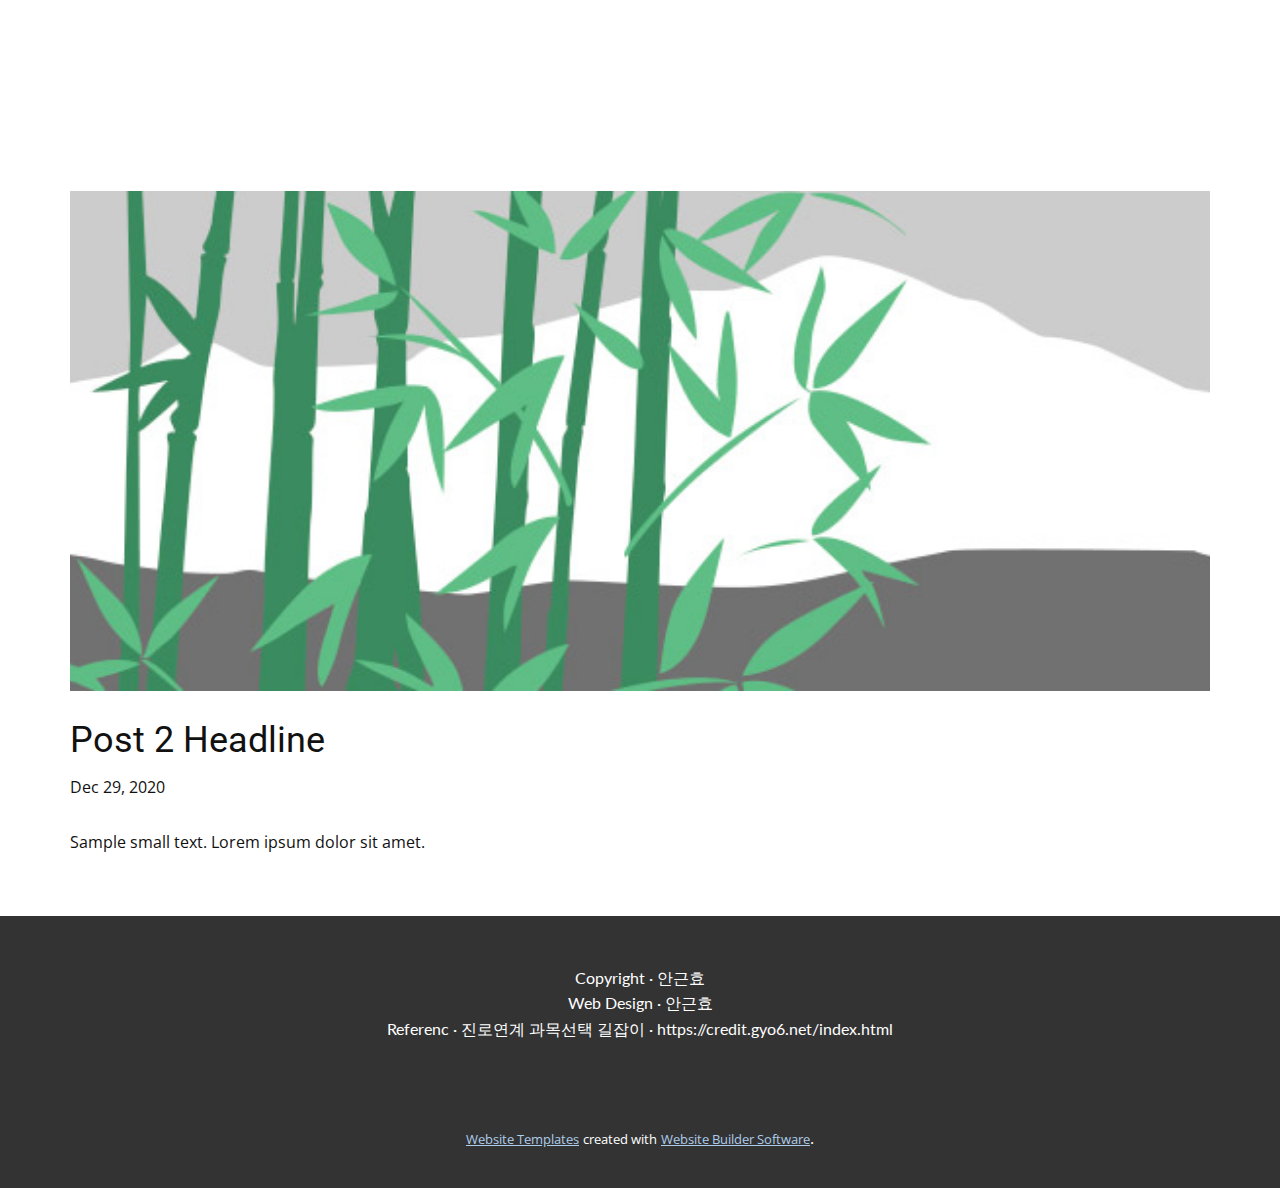
<file: blog/post-1.html>
<!doctype html>
<html style="font-size: 16px;"><head>
    <meta name="viewport" content="width=device-width, initial-scale=1.0">
    <meta charset="utf-8">
    <meta name="keywords" content="Blog Post 1">
    <meta name="description" content="">
    <meta name="page_type" content="np-template-header-footer-from-plugin">
    <title>Post 2 Headline</title>
    <link rel="stylesheet" href="../nicepage.css" media="screen">
<link rel="stylesheet" href="../Post-Template.css" media="screen">
    <script class="u-script" type="text/javascript" src="../jquery.js" defer=""></script>
    <script class="u-script" type="text/javascript" src="../nicepage.js" defer=""></script>
    <meta name="generator" content="Nicepage 3.3.3, nicepage.com">
    <link id="u-theme-google-font" rel="stylesheet" href="https://fonts.googleapis.com/css?family=Roboto:100,100i,300,300i,400,400i,500,500i,700,700i,900,900i|Open+Sans:300,300i,400,400i,600,600i,700,700i,800,800i">
    <link id="u-page-google-font" rel="stylesheet" href="https://fonts.googleapis.com/css?family=Lato:100,100i,300,300i,400,400i,700,700i,900,900i">
    
    
    <script type="application/ld+json">{
		"@context": "http://schema.org",
		"@type": "Organization",
		"name": "",
		"url": "index.html"
}</script>
    <meta property="og:title" content="Post Template">
    <meta property="og:type" content="website">
    <meta name="theme-color" content="#478ac9">
    <link rel="canonical" href="../index.html">
    <meta property="og:url" content="index.html">
  </head>
  <body class="u-body"><header class="u-clearfix u-header u-header" id="sec-2865"><div class="u-clearfix u-sheet u-valign-bottom u-sheet-1">
        <nav class="u-menu u-menu-dropdown u-offcanvas u-menu-1" data-responsive-from="XL">
          <div class="menu-collapse" style="font-size: 1rem; letter-spacing: 0px;">
            <a class="u-button-style u-custom-left-right-menu-spacing u-custom-padding-bottom u-custom-top-bottom-menu-spacing u-nav-link u-text-active-palette-1-base u-text-body-alt-color u-text-hover-palette-2-base" href="../#" style="padding: 13px 16px; height: 74px; font-size: calc(1em + 26px);">
              <svg class="u-svg-link" preserveAspectRatio="xMidYMin slice" viewBox="0 0 60 60" style=""><use xmlns:xlink="http://www.w3.org/1999/xlink" xlink:href="../#svg-cb53"></use></svg>
              <svg xmlns="http://www.w3.org/2000/svg" xmlns:xlink="http://www.w3.org/1999/xlink" version="1.1" xml:space="preserve" class="u-svg-content" viewBox="0 0 60 60" x="0px" y="0px" id="svg-cb53" style="enable-background:new 0 0 60 60;"><g><path d="M8,22c-4.411,0-8,3.589-8,8s3.589,8,8,8s8-3.589,8-8S12.411,22,8,22z"></path><path d="M52,22c-4.411,0-8,3.589-8,8s3.589,8,8,8s8-3.589,8-8S56.411,22,52,22z"></path><path d="M30,22c-4.411,0-8,3.589-8,8s3.589,8,8,8s8-3.589,8-8S34.411,22,30,22z"></path>
</g></svg>
            </a>
          </div>
          <div class="u-custom-menu u-nav-container">
            <ul class="u-nav u-unstyled u-nav-1"><li class="u-nav-item"><a class="u-button-style u-nav-link u-text-active-palette-1-base u-text-hover-palette-2-base" href="../그뇨.html#carousel_229b" data-page-id="1482626735" style="padding: 10px 20px;">HOME</a>
</li><li class="u-nav-item"><a class="u-button-style u-nav-link u-text-active-palette-1-base u-text-hover-palette-2-base" href="../그뇨.html#carousel_7f45" data-page-id="1482626735" style="padding: 10px 20px;">진로 계열 안내</a>
</li><li class="u-nav-item"><a class="u-button-style u-nav-link u-text-active-palette-1-base u-text-hover-palette-2-base" href="../그뇨.html#sec-abbd" data-page-id="1482626735" style="padding: 10px 20px;">대학 학과 탐색</a>
</li><li class="u-nav-item"><a class="u-button-style u-nav-link u-text-active-palette-1-base u-text-hover-palette-2-base" href="../그뇨.html#carousel_d83d" data-page-id="1482626735" style="padding: 10px 20px;">FEEDBACK</a>
</li></ul>
          </div>
          <div class="u-custom-menu u-nav-container-collapse">
            <div class="u-black u-container-style u-inner-container-layout u-opacity u-opacity-95 u-sidenav">
              <div class="u-sidenav-overflow">
                <div class="u-menu-close"></div>
                <ul class="u-align-center u-nav u-popupmenu-items u-unstyled u-nav-2"><li class="u-nav-item"><a class="u-button-style u-nav-link" href="../그뇨.html#carousel_229b" data-page-id="1482626735" style="padding: 10px 20px;">HOME</a>
</li><li class="u-nav-item"><a class="u-button-style u-nav-link" href="../그뇨.html#carousel_7f45" data-page-id="1482626735" style="padding: 10px 20px;">진로 계열 안내</a>
</li><li class="u-nav-item"><a class="u-button-style u-nav-link" href="../그뇨.html#sec-abbd" data-page-id="1482626735" style="padding: 10px 20px;">대학 학과 탐색</a>
</li><li class="u-nav-item"><a class="u-button-style u-nav-link" href="../그뇨.html#carousel_d83d" data-page-id="1482626735" style="padding: 10px 20px;">FEEDBACK</a>
</li></ul>
              </div>
            </div>
            <div class="u-black u-menu-overlay u-opacity u-opacity-70"></div>
          </div>
        </nav>
      </div></header>
    <section class="u-clearfix u-section-1" id="sec-8fd8">
      <div class="u-clearfix u-sheet u-sheet-1">
        <img src="../images/2.jpeg" alt="" class="u-blog-control u-expanded-width u-image u-image-default u-image-1" data-image-width="1080" data-image-height="1080">
        <h2 class="u-blog-control u-custom-font u-expanded-width u-heading-font u-text u-text-1">Post 2 Headline</h2>
        <div class="u-metadata u-metadata-1">
          <span class="u-meta-date u-meta-icon">Dec 29, 2020</span>
          
          
        </div>
        <div class="u-blog-control u-expanded-width-sm u-expanded-width-xl u-expanded-width-xs u-post-content u-text u-text-2">
  Sample small text. Lorem ipsum dolor sit amet.
  </div>
      </div>
    </section>
    
    
    <footer class="u-align-center u-clearfix u-footer u-grey-80 u-footer" id="sec-6dfd"><div class="u-clearfix u-sheet u-valign-middle u-sheet-1">
        <p class="u-custom-font u-font-lato u-small-text u-text u-text-variant u-text-1">Copyright · 안근효<br>Web Design · 안근효<br>Referenc&nbsp;· 진로연계 과목선택 길잡이 · https://credit.gyo6.net/index.html
        </p>
      </div></footer>
    <section class="u-backlink u-clearfix u-grey-80">
      <a class="u-link" href="https://nicepage.com/website-templates" target="_blank">
        <span>Website Templates</span>
      </a>
      <p class="u-text">
        <span>created with</span>
      </p>
      <a class="u-link" href="https://nicepage.com/" target="_blank">
        <span>Website Builder Software</span>
      </a>. 
    </section>
  
</body></html>
</file>
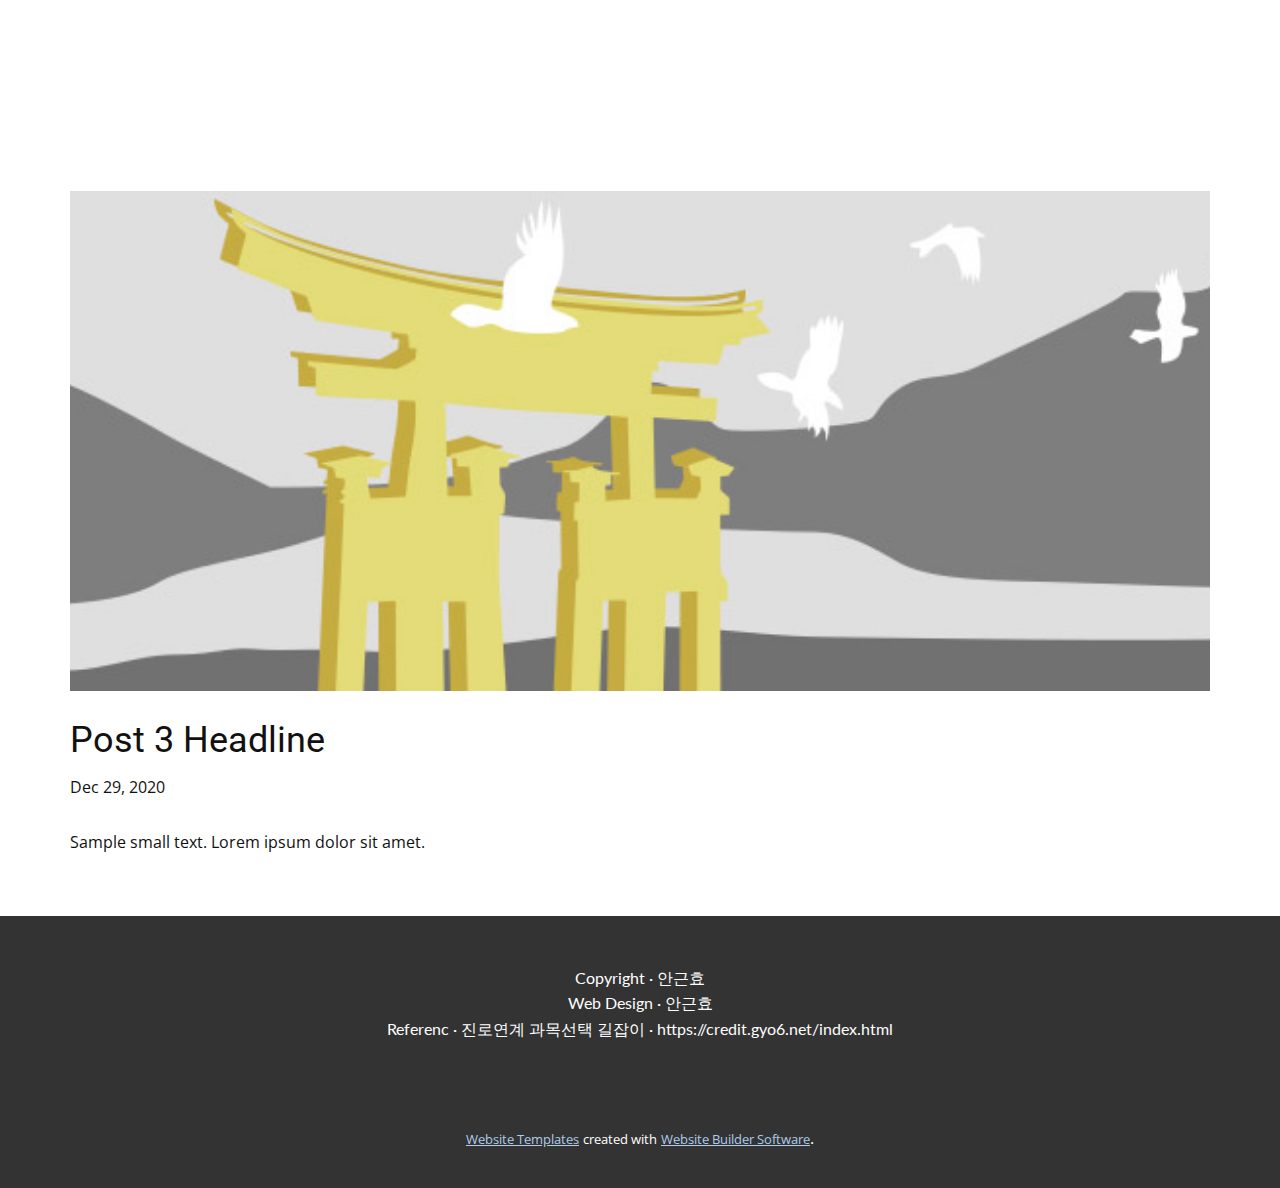
<file: blog/post-2.html>
<!doctype html>
<html style="font-size: 16px;"><head>
    <meta name="viewport" content="width=device-width, initial-scale=1.0">
    <meta charset="utf-8">
    <meta name="keywords" content="Blog Post 1">
    <meta name="description" content="">
    <meta name="page_type" content="np-template-header-footer-from-plugin">
    <title>Post 3 Headline</title>
    <link rel="stylesheet" href="../nicepage.css" media="screen">
<link rel="stylesheet" href="../Post-Template.css" media="screen">
    <script class="u-script" type="text/javascript" src="../jquery.js" defer=""></script>
    <script class="u-script" type="text/javascript" src="../nicepage.js" defer=""></script>
    <meta name="generator" content="Nicepage 3.3.3, nicepage.com">
    <link id="u-theme-google-font" rel="stylesheet" href="https://fonts.googleapis.com/css?family=Roboto:100,100i,300,300i,400,400i,500,500i,700,700i,900,900i|Open+Sans:300,300i,400,400i,600,600i,700,700i,800,800i">
    <link id="u-page-google-font" rel="stylesheet" href="https://fonts.googleapis.com/css?family=Lato:100,100i,300,300i,400,400i,700,700i,900,900i">
    
    
    <script type="application/ld+json">{
		"@context": "http://schema.org",
		"@type": "Organization",
		"name": "",
		"url": "index.html"
}</script>
    <meta property="og:title" content="Post Template">
    <meta property="og:type" content="website">
    <meta name="theme-color" content="#478ac9">
    <link rel="canonical" href="../index.html">
    <meta property="og:url" content="index.html">
  </head>
  <body class="u-body"><header class="u-clearfix u-header u-header" id="sec-2865"><div class="u-clearfix u-sheet u-valign-bottom u-sheet-1">
        <nav class="u-menu u-menu-dropdown u-offcanvas u-menu-1" data-responsive-from="XL">
          <div class="menu-collapse" style="font-size: 1rem; letter-spacing: 0px;">
            <a class="u-button-style u-custom-left-right-menu-spacing u-custom-padding-bottom u-custom-top-bottom-menu-spacing u-nav-link u-text-active-palette-1-base u-text-body-alt-color u-text-hover-palette-2-base" href="../#" style="padding: 13px 16px; height: 74px; font-size: calc(1em + 26px);">
              <svg class="u-svg-link" preserveAspectRatio="xMidYMin slice" viewBox="0 0 60 60" style=""><use xmlns:xlink="http://www.w3.org/1999/xlink" xlink:href="../#svg-cb53"></use></svg>
              <svg xmlns="http://www.w3.org/2000/svg" xmlns:xlink="http://www.w3.org/1999/xlink" version="1.1" xml:space="preserve" class="u-svg-content" viewBox="0 0 60 60" x="0px" y="0px" id="svg-cb53" style="enable-background:new 0 0 60 60;"><g><path d="M8,22c-4.411,0-8,3.589-8,8s3.589,8,8,8s8-3.589,8-8S12.411,22,8,22z"></path><path d="M52,22c-4.411,0-8,3.589-8,8s3.589,8,8,8s8-3.589,8-8S56.411,22,52,22z"></path><path d="M30,22c-4.411,0-8,3.589-8,8s3.589,8,8,8s8-3.589,8-8S34.411,22,30,22z"></path>
</g></svg>
            </a>
          </div>
          <div class="u-custom-menu u-nav-container">
            <ul class="u-nav u-unstyled u-nav-1"><li class="u-nav-item"><a class="u-button-style u-nav-link u-text-active-palette-1-base u-text-hover-palette-2-base" href="../그뇨.html#carousel_229b" data-page-id="1482626735" style="padding: 10px 20px;">HOME</a>
</li><li class="u-nav-item"><a class="u-button-style u-nav-link u-text-active-palette-1-base u-text-hover-palette-2-base" href="../그뇨.html#carousel_7f45" data-page-id="1482626735" style="padding: 10px 20px;">진로 계열 안내</a>
</li><li class="u-nav-item"><a class="u-button-style u-nav-link u-text-active-palette-1-base u-text-hover-palette-2-base" href="../그뇨.html#sec-abbd" data-page-id="1482626735" style="padding: 10px 20px;">대학 학과 탐색</a>
</li><li class="u-nav-item"><a class="u-button-style u-nav-link u-text-active-palette-1-base u-text-hover-palette-2-base" href="../그뇨.html#carousel_d83d" data-page-id="1482626735" style="padding: 10px 20px;">FEEDBACK</a>
</li></ul>
          </div>
          <div class="u-custom-menu u-nav-container-collapse">
            <div class="u-black u-container-style u-inner-container-layout u-opacity u-opacity-95 u-sidenav">
              <div class="u-sidenav-overflow">
                <div class="u-menu-close"></div>
                <ul class="u-align-center u-nav u-popupmenu-items u-unstyled u-nav-2"><li class="u-nav-item"><a class="u-button-style u-nav-link" href="../그뇨.html#carousel_229b" data-page-id="1482626735" style="padding: 10px 20px;">HOME</a>
</li><li class="u-nav-item"><a class="u-button-style u-nav-link" href="../그뇨.html#carousel_7f45" data-page-id="1482626735" style="padding: 10px 20px;">진로 계열 안내</a>
</li><li class="u-nav-item"><a class="u-button-style u-nav-link" href="../그뇨.html#sec-abbd" data-page-id="1482626735" style="padding: 10px 20px;">대학 학과 탐색</a>
</li><li class="u-nav-item"><a class="u-button-style u-nav-link" href="../그뇨.html#carousel_d83d" data-page-id="1482626735" style="padding: 10px 20px;">FEEDBACK</a>
</li></ul>
              </div>
            </div>
            <div class="u-black u-menu-overlay u-opacity u-opacity-70"></div>
          </div>
        </nav>
      </div></header>
    <section class="u-clearfix u-section-1" id="sec-8fd8">
      <div class="u-clearfix u-sheet u-sheet-1">
        <img src="../images/3.jpeg" alt="" class="u-blog-control u-expanded-width u-image u-image-default u-image-1" data-image-width="1080" data-image-height="1080">
        <h2 class="u-blog-control u-custom-font u-expanded-width u-heading-font u-text u-text-1">Post 3 Headline</h2>
        <div class="u-metadata u-metadata-1">
          <span class="u-meta-date u-meta-icon">Dec 29, 2020</span>
          
          
        </div>
        <div class="u-blog-control u-expanded-width-sm u-expanded-width-xl u-expanded-width-xs u-post-content u-text u-text-2">
  Sample small text. Lorem ipsum dolor sit amet.
  </div>
      </div>
    </section>
    
    
    <footer class="u-align-center u-clearfix u-footer u-grey-80 u-footer" id="sec-6dfd"><div class="u-clearfix u-sheet u-valign-middle u-sheet-1">
        <p class="u-custom-font u-font-lato u-small-text u-text u-text-variant u-text-1">Copyright · 안근효<br>Web Design · 안근효<br>Referenc&nbsp;· 진로연계 과목선택 길잡이 · https://credit.gyo6.net/index.html
        </p>
      </div></footer>
    <section class="u-backlink u-clearfix u-grey-80">
      <a class="u-link" href="https://nicepage.com/website-templates" target="_blank">
        <span>Website Templates</span>
      </a>
      <p class="u-text">
        <span>created with</span>
      </p>
      <a class="u-link" href="https://nicepage.com/" target="_blank">
        <span>Website Builder Software</span>
      </a>. 
    </section>
  
</body></html>
</file>
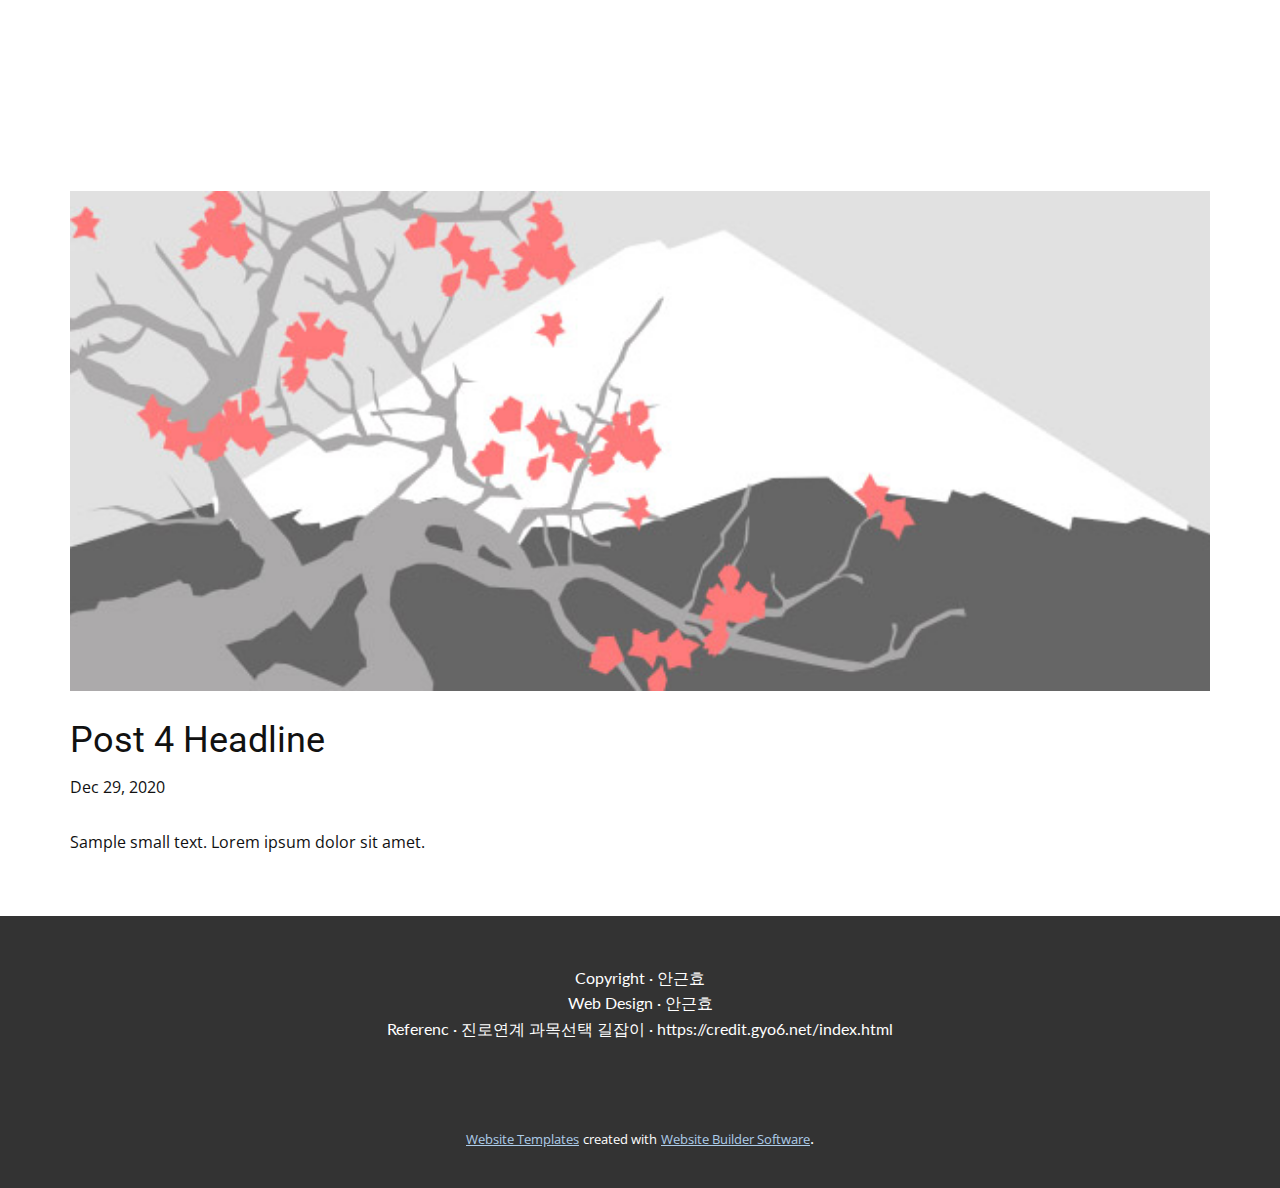
<file: blog/post-3.html>
<!doctype html>
<html style="font-size: 16px;"><head>
    <meta name="viewport" content="width=device-width, initial-scale=1.0">
    <meta charset="utf-8">
    <meta name="keywords" content="Blog Post 1">
    <meta name="description" content="">
    <meta name="page_type" content="np-template-header-footer-from-plugin">
    <title>Post 4 Headline</title>
    <link rel="stylesheet" href="../nicepage.css" media="screen">
<link rel="stylesheet" href="../Post-Template.css" media="screen">
    <script class="u-script" type="text/javascript" src="../jquery.js" defer=""></script>
    <script class="u-script" type="text/javascript" src="../nicepage.js" defer=""></script>
    <meta name="generator" content="Nicepage 3.3.3, nicepage.com">
    <link id="u-theme-google-font" rel="stylesheet" href="https://fonts.googleapis.com/css?family=Roboto:100,100i,300,300i,400,400i,500,500i,700,700i,900,900i|Open+Sans:300,300i,400,400i,600,600i,700,700i,800,800i">
    <link id="u-page-google-font" rel="stylesheet" href="https://fonts.googleapis.com/css?family=Lato:100,100i,300,300i,400,400i,700,700i,900,900i">
    
    
    <script type="application/ld+json">{
		"@context": "http://schema.org",
		"@type": "Organization",
		"name": "",
		"url": "index.html"
}</script>
    <meta property="og:title" content="Post Template">
    <meta property="og:type" content="website">
    <meta name="theme-color" content="#478ac9">
    <link rel="canonical" href="../index.html">
    <meta property="og:url" content="index.html">
  </head>
  <body class="u-body"><header class="u-clearfix u-header u-header" id="sec-2865"><div class="u-clearfix u-sheet u-valign-bottom u-sheet-1">
        <nav class="u-menu u-menu-dropdown u-offcanvas u-menu-1" data-responsive-from="XL">
          <div class="menu-collapse" style="font-size: 1rem; letter-spacing: 0px;">
            <a class="u-button-style u-custom-left-right-menu-spacing u-custom-padding-bottom u-custom-top-bottom-menu-spacing u-nav-link u-text-active-palette-1-base u-text-body-alt-color u-text-hover-palette-2-base" href="../#" style="padding: 13px 16px; height: 74px; font-size: calc(1em + 26px);">
              <svg class="u-svg-link" preserveAspectRatio="xMidYMin slice" viewBox="0 0 60 60" style=""><use xmlns:xlink="http://www.w3.org/1999/xlink" xlink:href="../#svg-cb53"></use></svg>
              <svg xmlns="http://www.w3.org/2000/svg" xmlns:xlink="http://www.w3.org/1999/xlink" version="1.1" xml:space="preserve" class="u-svg-content" viewBox="0 0 60 60" x="0px" y="0px" id="svg-cb53" style="enable-background:new 0 0 60 60;"><g><path d="M8,22c-4.411,0-8,3.589-8,8s3.589,8,8,8s8-3.589,8-8S12.411,22,8,22z"></path><path d="M52,22c-4.411,0-8,3.589-8,8s3.589,8,8,8s8-3.589,8-8S56.411,22,52,22z"></path><path d="M30,22c-4.411,0-8,3.589-8,8s3.589,8,8,8s8-3.589,8-8S34.411,22,30,22z"></path>
</g></svg>
            </a>
          </div>
          <div class="u-custom-menu u-nav-container">
            <ul class="u-nav u-unstyled u-nav-1"><li class="u-nav-item"><a class="u-button-style u-nav-link u-text-active-palette-1-base u-text-hover-palette-2-base" href="../그뇨.html#carousel_229b" data-page-id="1482626735" style="padding: 10px 20px;">HOME</a>
</li><li class="u-nav-item"><a class="u-button-style u-nav-link u-text-active-palette-1-base u-text-hover-palette-2-base" href="../그뇨.html#carousel_7f45" data-page-id="1482626735" style="padding: 10px 20px;">진로 계열 안내</a>
</li><li class="u-nav-item"><a class="u-button-style u-nav-link u-text-active-palette-1-base u-text-hover-palette-2-base" href="../그뇨.html#sec-abbd" data-page-id="1482626735" style="padding: 10px 20px;">대학 학과 탐색</a>
</li><li class="u-nav-item"><a class="u-button-style u-nav-link u-text-active-palette-1-base u-text-hover-palette-2-base" href="../그뇨.html#carousel_d83d" data-page-id="1482626735" style="padding: 10px 20px;">FEEDBACK</a>
</li></ul>
          </div>
          <div class="u-custom-menu u-nav-container-collapse">
            <div class="u-black u-container-style u-inner-container-layout u-opacity u-opacity-95 u-sidenav">
              <div class="u-sidenav-overflow">
                <div class="u-menu-close"></div>
                <ul class="u-align-center u-nav u-popupmenu-items u-unstyled u-nav-2"><li class="u-nav-item"><a class="u-button-style u-nav-link" href="../그뇨.html#carousel_229b" data-page-id="1482626735" style="padding: 10px 20px;">HOME</a>
</li><li class="u-nav-item"><a class="u-button-style u-nav-link" href="../그뇨.html#carousel_7f45" data-page-id="1482626735" style="padding: 10px 20px;">진로 계열 안내</a>
</li><li class="u-nav-item"><a class="u-button-style u-nav-link" href="../그뇨.html#sec-abbd" data-page-id="1482626735" style="padding: 10px 20px;">대학 학과 탐색</a>
</li><li class="u-nav-item"><a class="u-button-style u-nav-link" href="../그뇨.html#carousel_d83d" data-page-id="1482626735" style="padding: 10px 20px;">FEEDBACK</a>
</li></ul>
              </div>
            </div>
            <div class="u-black u-menu-overlay u-opacity u-opacity-70"></div>
          </div>
        </nav>
      </div></header>
    <section class="u-clearfix u-section-1" id="sec-8fd8">
      <div class="u-clearfix u-sheet u-sheet-1">
        <img src="../images/1.jpeg" alt="" class="u-blog-control u-expanded-width u-image u-image-default u-image-1" data-image-width="1080" data-image-height="1080">
        <h2 class="u-blog-control u-custom-font u-expanded-width u-heading-font u-text u-text-1">Post 4 Headline</h2>
        <div class="u-metadata u-metadata-1">
          <span class="u-meta-date u-meta-icon">Dec 29, 2020</span>
          
          
        </div>
        <div class="u-blog-control u-expanded-width-sm u-expanded-width-xl u-expanded-width-xs u-post-content u-text u-text-2">
  Sample small text. Lorem ipsum dolor sit amet.
  </div>
      </div>
    </section>
    
    
    <footer class="u-align-center u-clearfix u-footer u-grey-80 u-footer" id="sec-6dfd"><div class="u-clearfix u-sheet u-valign-middle u-sheet-1">
        <p class="u-custom-font u-font-lato u-small-text u-text u-text-variant u-text-1">Copyright · 안근효<br>Web Design · 안근효<br>Referenc&nbsp;· 진로연계 과목선택 길잡이 · https://credit.gyo6.net/index.html
        </p>
      </div></footer>
    <section class="u-backlink u-clearfix u-grey-80">
      <a class="u-link" href="https://nicepage.com/website-templates" target="_blank">
        <span>Website Templates</span>
      </a>
      <p class="u-text">
        <span>created with</span>
      </p>
      <a class="u-link" href="https://nicepage.com/" target="_blank">
        <span>Website Builder Software</span>
      </a>. 
    </section>
  
</body></html>
</file>
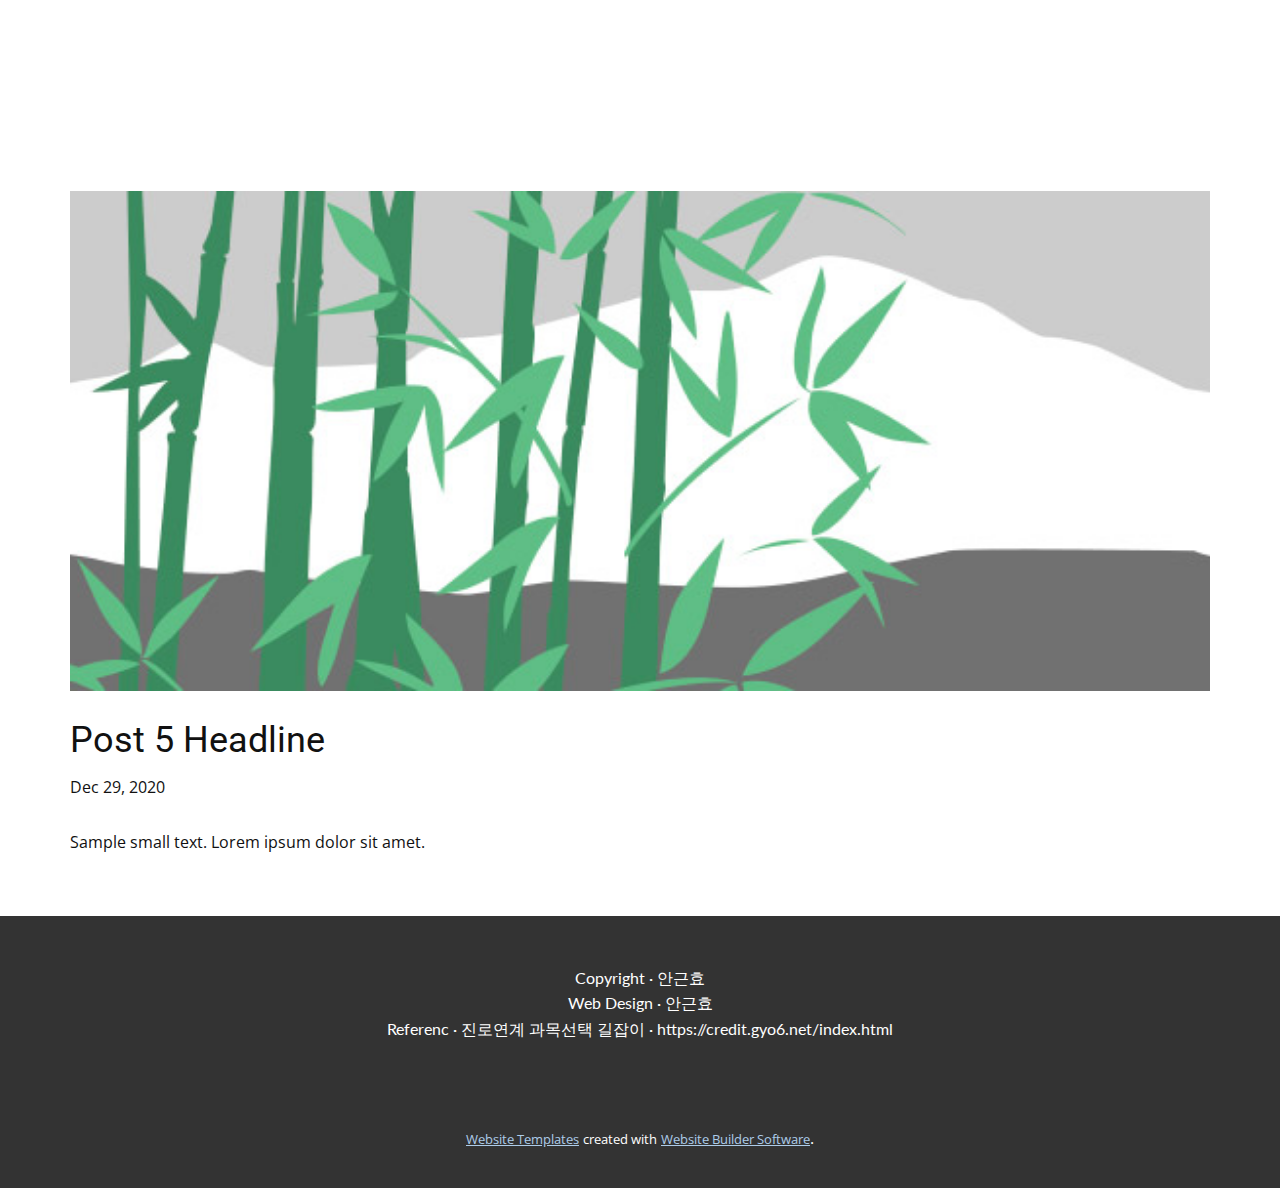
<file: blog/post-4.html>
<!doctype html>
<html style="font-size: 16px;"><head>
    <meta name="viewport" content="width=device-width, initial-scale=1.0">
    <meta charset="utf-8">
    <meta name="keywords" content="Blog Post 1">
    <meta name="description" content="">
    <meta name="page_type" content="np-template-header-footer-from-plugin">
    <title>Post 5 Headline</title>
    <link rel="stylesheet" href="../nicepage.css" media="screen">
<link rel="stylesheet" href="../Post-Template.css" media="screen">
    <script class="u-script" type="text/javascript" src="../jquery.js" defer=""></script>
    <script class="u-script" type="text/javascript" src="../nicepage.js" defer=""></script>
    <meta name="generator" content="Nicepage 3.3.3, nicepage.com">
    <link id="u-theme-google-font" rel="stylesheet" href="https://fonts.googleapis.com/css?family=Roboto:100,100i,300,300i,400,400i,500,500i,700,700i,900,900i|Open+Sans:300,300i,400,400i,600,600i,700,700i,800,800i">
    <link id="u-page-google-font" rel="stylesheet" href="https://fonts.googleapis.com/css?family=Lato:100,100i,300,300i,400,400i,700,700i,900,900i">
    
    
    <script type="application/ld+json">{
		"@context": "http://schema.org",
		"@type": "Organization",
		"name": "",
		"url": "index.html"
}</script>
    <meta property="og:title" content="Post Template">
    <meta property="og:type" content="website">
    <meta name="theme-color" content="#478ac9">
    <link rel="canonical" href="../index.html">
    <meta property="og:url" content="index.html">
  </head>
  <body class="u-body"><header class="u-clearfix u-header u-header" id="sec-2865"><div class="u-clearfix u-sheet u-valign-bottom u-sheet-1">
        <nav class="u-menu u-menu-dropdown u-offcanvas u-menu-1" data-responsive-from="XL">
          <div class="menu-collapse" style="font-size: 1rem; letter-spacing: 0px;">
            <a class="u-button-style u-custom-left-right-menu-spacing u-custom-padding-bottom u-custom-top-bottom-menu-spacing u-nav-link u-text-active-palette-1-base u-text-body-alt-color u-text-hover-palette-2-base" href="../#" style="padding: 13px 16px; height: 74px; font-size: calc(1em + 26px);">
              <svg class="u-svg-link" preserveAspectRatio="xMidYMin slice" viewBox="0 0 60 60" style=""><use xmlns:xlink="http://www.w3.org/1999/xlink" xlink:href="../#svg-cb53"></use></svg>
              <svg xmlns="http://www.w3.org/2000/svg" xmlns:xlink="http://www.w3.org/1999/xlink" version="1.1" xml:space="preserve" class="u-svg-content" viewBox="0 0 60 60" x="0px" y="0px" id="svg-cb53" style="enable-background:new 0 0 60 60;"><g><path d="M8,22c-4.411,0-8,3.589-8,8s3.589,8,8,8s8-3.589,8-8S12.411,22,8,22z"></path><path d="M52,22c-4.411,0-8,3.589-8,8s3.589,8,8,8s8-3.589,8-8S56.411,22,52,22z"></path><path d="M30,22c-4.411,0-8,3.589-8,8s3.589,8,8,8s8-3.589,8-8S34.411,22,30,22z"></path>
</g></svg>
            </a>
          </div>
          <div class="u-custom-menu u-nav-container">
            <ul class="u-nav u-unstyled u-nav-1"><li class="u-nav-item"><a class="u-button-style u-nav-link u-text-active-palette-1-base u-text-hover-palette-2-base" href="../그뇨.html#carousel_229b" data-page-id="1482626735" style="padding: 10px 20px;">HOME</a>
</li><li class="u-nav-item"><a class="u-button-style u-nav-link u-text-active-palette-1-base u-text-hover-palette-2-base" href="../그뇨.html#carousel_7f45" data-page-id="1482626735" style="padding: 10px 20px;">진로 계열 안내</a>
</li><li class="u-nav-item"><a class="u-button-style u-nav-link u-text-active-palette-1-base u-text-hover-palette-2-base" href="../그뇨.html#sec-abbd" data-page-id="1482626735" style="padding: 10px 20px;">대학 학과 탐색</a>
</li><li class="u-nav-item"><a class="u-button-style u-nav-link u-text-active-palette-1-base u-text-hover-palette-2-base" href="../그뇨.html#carousel_d83d" data-page-id="1482626735" style="padding: 10px 20px;">FEEDBACK</a>
</li></ul>
          </div>
          <div class="u-custom-menu u-nav-container-collapse">
            <div class="u-black u-container-style u-inner-container-layout u-opacity u-opacity-95 u-sidenav">
              <div class="u-sidenav-overflow">
                <div class="u-menu-close"></div>
                <ul class="u-align-center u-nav u-popupmenu-items u-unstyled u-nav-2"><li class="u-nav-item"><a class="u-button-style u-nav-link" href="../그뇨.html#carousel_229b" data-page-id="1482626735" style="padding: 10px 20px;">HOME</a>
</li><li class="u-nav-item"><a class="u-button-style u-nav-link" href="../그뇨.html#carousel_7f45" data-page-id="1482626735" style="padding: 10px 20px;">진로 계열 안내</a>
</li><li class="u-nav-item"><a class="u-button-style u-nav-link" href="../그뇨.html#sec-abbd" data-page-id="1482626735" style="padding: 10px 20px;">대학 학과 탐색</a>
</li><li class="u-nav-item"><a class="u-button-style u-nav-link" href="../그뇨.html#carousel_d83d" data-page-id="1482626735" style="padding: 10px 20px;">FEEDBACK</a>
</li></ul>
              </div>
            </div>
            <div class="u-black u-menu-overlay u-opacity u-opacity-70"></div>
          </div>
        </nav>
      </div></header>
    <section class="u-clearfix u-section-1" id="sec-8fd8">
      <div class="u-clearfix u-sheet u-sheet-1">
        <img src="../images/2.jpeg" alt="" class="u-blog-control u-expanded-width u-image u-image-default u-image-1" data-image-width="1080" data-image-height="1080">
        <h2 class="u-blog-control u-custom-font u-expanded-width u-heading-font u-text u-text-1">Post 5 Headline</h2>
        <div class="u-metadata u-metadata-1">
          <span class="u-meta-date u-meta-icon">Dec 29, 2020</span>
          
          
        </div>
        <div class="u-blog-control u-expanded-width-sm u-expanded-width-xl u-expanded-width-xs u-post-content u-text u-text-2">
  Sample small text. Lorem ipsum dolor sit amet.
  </div>
      </div>
    </section>
    
    
    <footer class="u-align-center u-clearfix u-footer u-grey-80 u-footer" id="sec-6dfd"><div class="u-clearfix u-sheet u-valign-middle u-sheet-1">
        <p class="u-custom-font u-font-lato u-small-text u-text u-text-variant u-text-1">Copyright · 안근효<br>Web Design · 안근효<br>Referenc&nbsp;· 진로연계 과목선택 길잡이 · https://credit.gyo6.net/index.html
        </p>
      </div></footer>
    <section class="u-backlink u-clearfix u-grey-80">
      <a class="u-link" href="https://nicepage.com/website-templates" target="_blank">
        <span>Website Templates</span>
      </a>
      <p class="u-text">
        <span>created with</span>
      </p>
      <a class="u-link" href="https://nicepage.com/" target="_blank">
        <span>Website Builder Software</span>
      </a>. 
    </section>
  
</body></html>
</file>
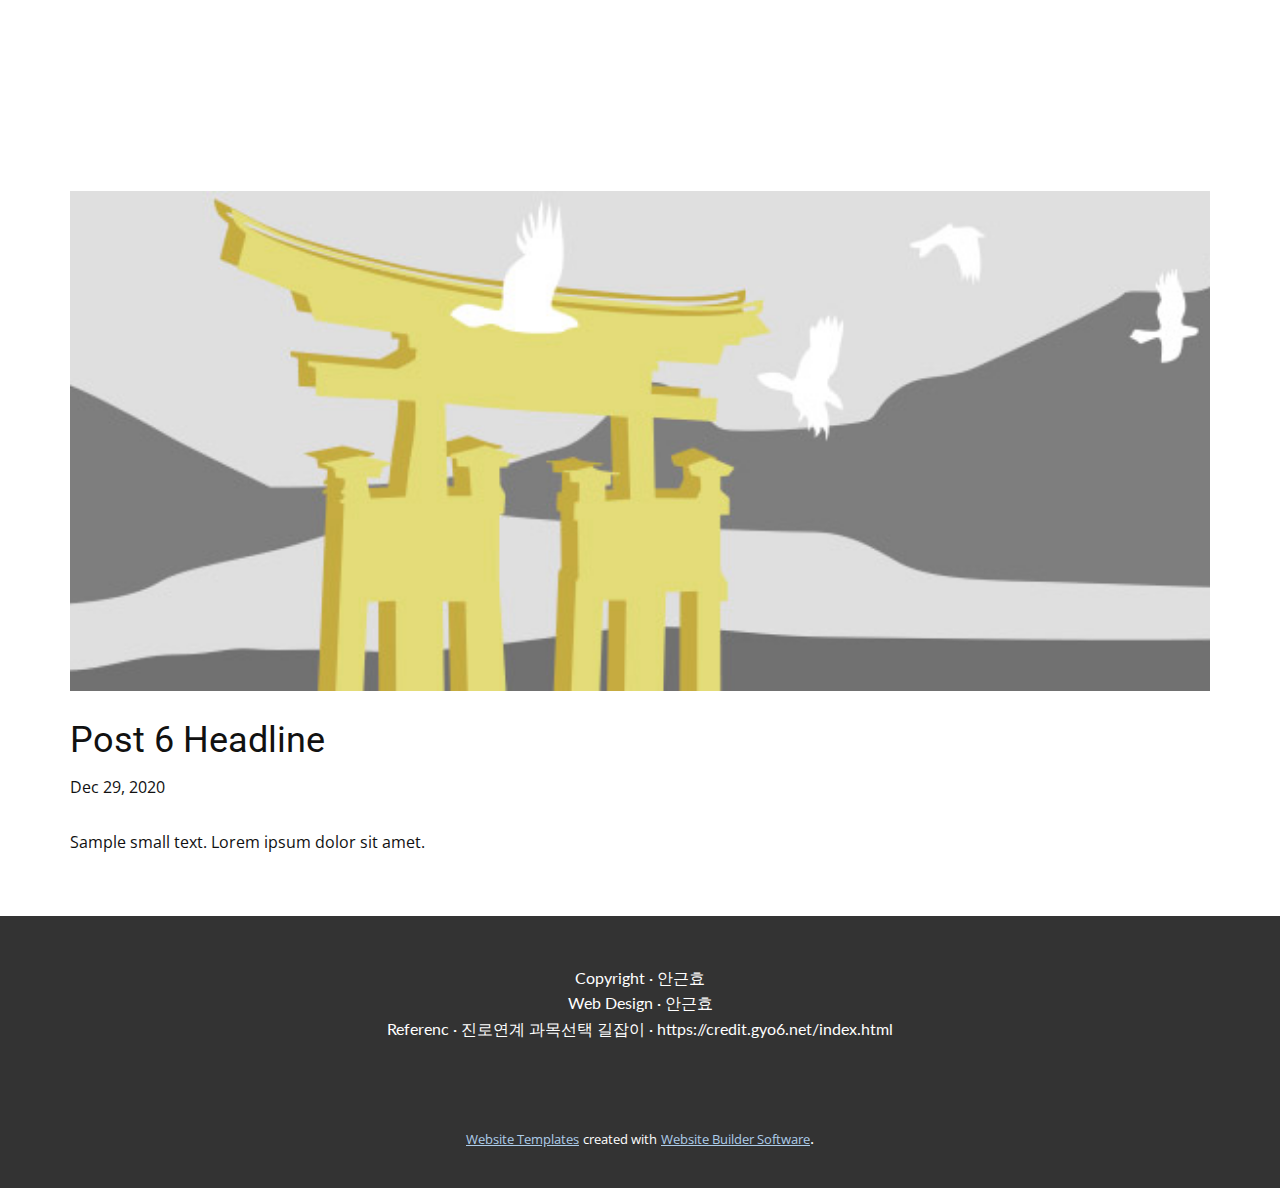
<file: blog/post-5.html>
<!doctype html>
<html style="font-size: 16px;"><head>
    <meta name="viewport" content="width=device-width, initial-scale=1.0">
    <meta charset="utf-8">
    <meta name="keywords" content="Blog Post 1">
    <meta name="description" content="">
    <meta name="page_type" content="np-template-header-footer-from-plugin">
    <title>Post 6 Headline</title>
    <link rel="stylesheet" href="../nicepage.css" media="screen">
<link rel="stylesheet" href="../Post-Template.css" media="screen">
    <script class="u-script" type="text/javascript" src="../jquery.js" defer=""></script>
    <script class="u-script" type="text/javascript" src="../nicepage.js" defer=""></script>
    <meta name="generator" content="Nicepage 3.3.3, nicepage.com">
    <link id="u-theme-google-font" rel="stylesheet" href="https://fonts.googleapis.com/css?family=Roboto:100,100i,300,300i,400,400i,500,500i,700,700i,900,900i|Open+Sans:300,300i,400,400i,600,600i,700,700i,800,800i">
    <link id="u-page-google-font" rel="stylesheet" href="https://fonts.googleapis.com/css?family=Lato:100,100i,300,300i,400,400i,700,700i,900,900i">
    
    
    <script type="application/ld+json">{
		"@context": "http://schema.org",
		"@type": "Organization",
		"name": "",
		"url": "index.html"
}</script>
    <meta property="og:title" content="Post Template">
    <meta property="og:type" content="website">
    <meta name="theme-color" content="#478ac9">
    <link rel="canonical" href="../index.html">
    <meta property="og:url" content="index.html">
  </head>
  <body class="u-body"><header class="u-clearfix u-header u-header" id="sec-2865"><div class="u-clearfix u-sheet u-valign-bottom u-sheet-1">
        <nav class="u-menu u-menu-dropdown u-offcanvas u-menu-1" data-responsive-from="XL">
          <div class="menu-collapse" style="font-size: 1rem; letter-spacing: 0px;">
            <a class="u-button-style u-custom-left-right-menu-spacing u-custom-padding-bottom u-custom-top-bottom-menu-spacing u-nav-link u-text-active-palette-1-base u-text-body-alt-color u-text-hover-palette-2-base" href="../#" style="padding: 13px 16px; height: 74px; font-size: calc(1em + 26px);">
              <svg class="u-svg-link" preserveAspectRatio="xMidYMin slice" viewBox="0 0 60 60" style=""><use xmlns:xlink="http://www.w3.org/1999/xlink" xlink:href="../#svg-cb53"></use></svg>
              <svg xmlns="http://www.w3.org/2000/svg" xmlns:xlink="http://www.w3.org/1999/xlink" version="1.1" xml:space="preserve" class="u-svg-content" viewBox="0 0 60 60" x="0px" y="0px" id="svg-cb53" style="enable-background:new 0 0 60 60;"><g><path d="M8,22c-4.411,0-8,3.589-8,8s3.589,8,8,8s8-3.589,8-8S12.411,22,8,22z"></path><path d="M52,22c-4.411,0-8,3.589-8,8s3.589,8,8,8s8-3.589,8-8S56.411,22,52,22z"></path><path d="M30,22c-4.411,0-8,3.589-8,8s3.589,8,8,8s8-3.589,8-8S34.411,22,30,22z"></path>
</g></svg>
            </a>
          </div>
          <div class="u-custom-menu u-nav-container">
            <ul class="u-nav u-unstyled u-nav-1"><li class="u-nav-item"><a class="u-button-style u-nav-link u-text-active-palette-1-base u-text-hover-palette-2-base" href="../그뇨.html#carousel_229b" data-page-id="1482626735" style="padding: 10px 20px;">HOME</a>
</li><li class="u-nav-item"><a class="u-button-style u-nav-link u-text-active-palette-1-base u-text-hover-palette-2-base" href="../그뇨.html#carousel_7f45" data-page-id="1482626735" style="padding: 10px 20px;">진로 계열 안내</a>
</li><li class="u-nav-item"><a class="u-button-style u-nav-link u-text-active-palette-1-base u-text-hover-palette-2-base" href="../그뇨.html#sec-abbd" data-page-id="1482626735" style="padding: 10px 20px;">대학 학과 탐색</a>
</li><li class="u-nav-item"><a class="u-button-style u-nav-link u-text-active-palette-1-base u-text-hover-palette-2-base" href="../그뇨.html#carousel_d83d" data-page-id="1482626735" style="padding: 10px 20px;">FEEDBACK</a>
</li></ul>
          </div>
          <div class="u-custom-menu u-nav-container-collapse">
            <div class="u-black u-container-style u-inner-container-layout u-opacity u-opacity-95 u-sidenav">
              <div class="u-sidenav-overflow">
                <div class="u-menu-close"></div>
                <ul class="u-align-center u-nav u-popupmenu-items u-unstyled u-nav-2"><li class="u-nav-item"><a class="u-button-style u-nav-link" href="../그뇨.html#carousel_229b" data-page-id="1482626735" style="padding: 10px 20px;">HOME</a>
</li><li class="u-nav-item"><a class="u-button-style u-nav-link" href="../그뇨.html#carousel_7f45" data-page-id="1482626735" style="padding: 10px 20px;">진로 계열 안내</a>
</li><li class="u-nav-item"><a class="u-button-style u-nav-link" href="../그뇨.html#sec-abbd" data-page-id="1482626735" style="padding: 10px 20px;">대학 학과 탐색</a>
</li><li class="u-nav-item"><a class="u-button-style u-nav-link" href="../그뇨.html#carousel_d83d" data-page-id="1482626735" style="padding: 10px 20px;">FEEDBACK</a>
</li></ul>
              </div>
            </div>
            <div class="u-black u-menu-overlay u-opacity u-opacity-70"></div>
          </div>
        </nav>
      </div></header>
    <section class="u-clearfix u-section-1" id="sec-8fd8">
      <div class="u-clearfix u-sheet u-sheet-1">
        <img src="../images/3.jpeg" alt="" class="u-blog-control u-expanded-width u-image u-image-default u-image-1" data-image-width="1080" data-image-height="1080">
        <h2 class="u-blog-control u-custom-font u-expanded-width u-heading-font u-text u-text-1">Post 6 Headline</h2>
        <div class="u-metadata u-metadata-1">
          <span class="u-meta-date u-meta-icon">Dec 29, 2020</span>
          
          
        </div>
        <div class="u-blog-control u-expanded-width-sm u-expanded-width-xl u-expanded-width-xs u-post-content u-text u-text-2">
  Sample small text. Lorem ipsum dolor sit amet.
  </div>
      </div>
    </section>
    
    
    <footer class="u-align-center u-clearfix u-footer u-grey-80 u-footer" id="sec-6dfd"><div class="u-clearfix u-sheet u-valign-middle u-sheet-1">
        <p class="u-custom-font u-font-lato u-small-text u-text u-text-variant u-text-1">Copyright · 안근효<br>Web Design · 안근효<br>Referenc&nbsp;· 진로연계 과목선택 길잡이 · https://credit.gyo6.net/index.html
        </p>
      </div></footer>
    <section class="u-backlink u-clearfix u-grey-80">
      <a class="u-link" href="https://nicepage.com/website-templates" target="_blank">
        <span>Website Templates</span>
      </a>
      <p class="u-text">
        <span>created with</span>
      </p>
      <a class="u-link" href="https://nicepage.com/" target="_blank">
        <span>Website Builder Software</span>
      </a>. 
    </section>
  
</body></html>
</file>
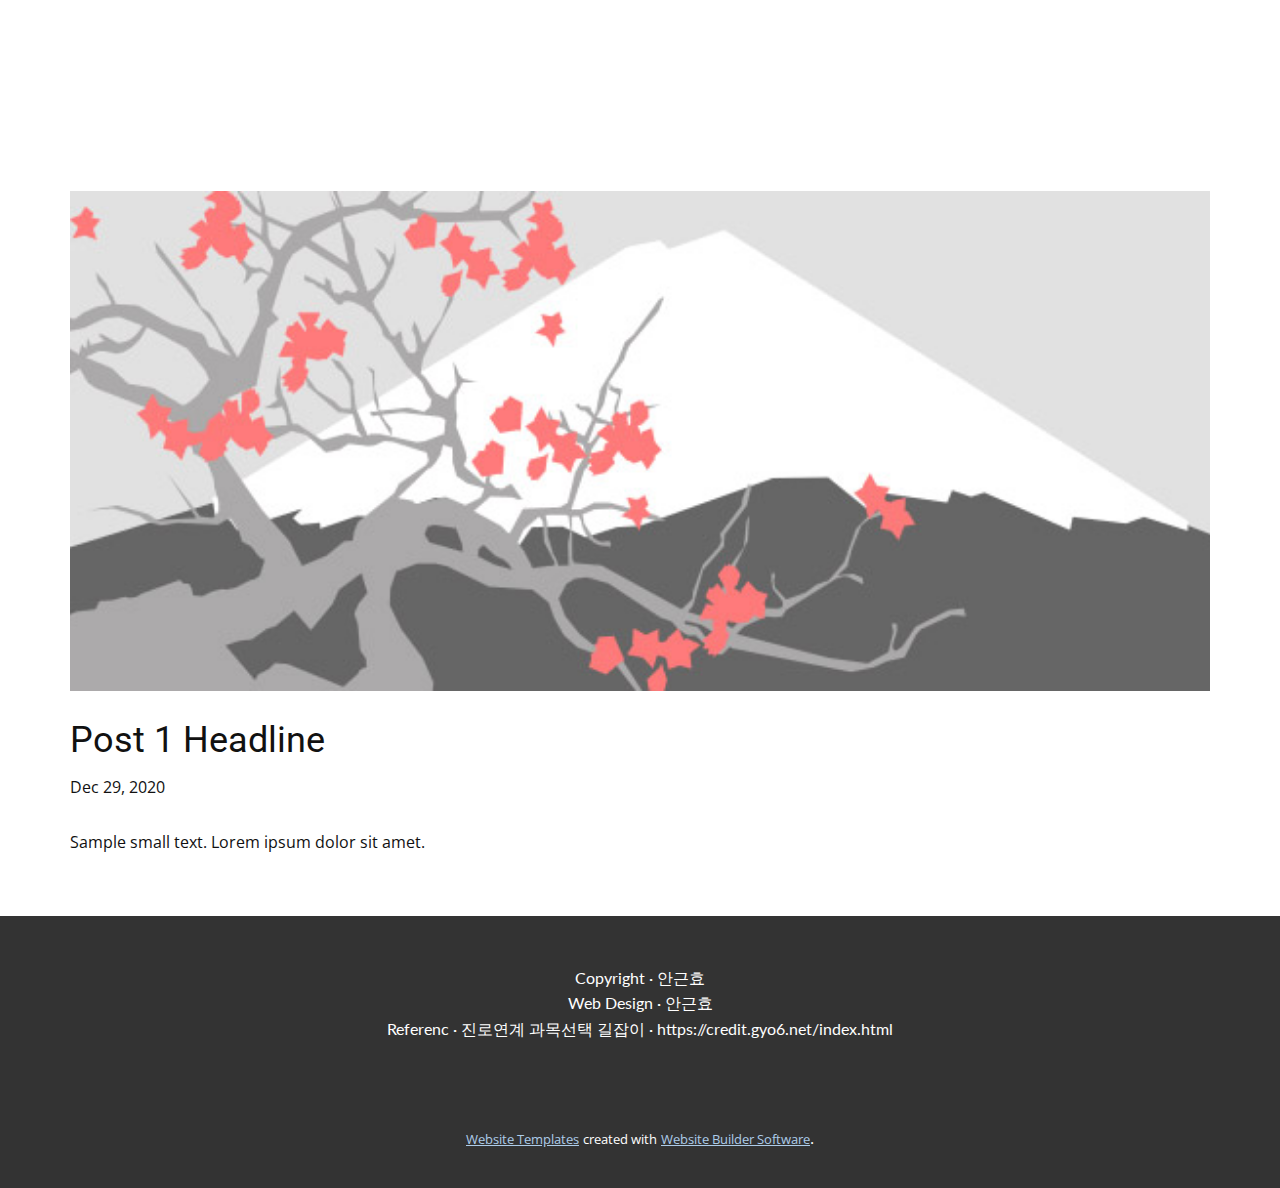
<file: blog/post.html>
<!doctype html>
<html style="font-size: 16px;"><head>
    <meta name="viewport" content="width=device-width, initial-scale=1.0">
    <meta charset="utf-8">
    <meta name="keywords" content="Blog Post 1">
    <meta name="description" content="">
    <meta name="page_type" content="np-template-header-footer-from-plugin">
    <title>Post 1 Headline</title>
    <link rel="stylesheet" href="../nicepage.css" media="screen">
<link rel="stylesheet" href="../Post-Template.css" media="screen">
    <script class="u-script" type="text/javascript" src="../jquery.js" defer=""></script>
    <script class="u-script" type="text/javascript" src="../nicepage.js" defer=""></script>
    <meta name="generator" content="Nicepage 3.3.3, nicepage.com">
    <link id="u-theme-google-font" rel="stylesheet" href="https://fonts.googleapis.com/css?family=Roboto:100,100i,300,300i,400,400i,500,500i,700,700i,900,900i|Open+Sans:300,300i,400,400i,600,600i,700,700i,800,800i">
    <link id="u-page-google-font" rel="stylesheet" href="https://fonts.googleapis.com/css?family=Lato:100,100i,300,300i,400,400i,700,700i,900,900i">
    
    
    <script type="application/ld+json">{
		"@context": "http://schema.org",
		"@type": "Organization",
		"name": "",
		"url": "index.html"
}</script>
    <meta property="og:title" content="Post Template">
    <meta property="og:type" content="website">
    <meta name="theme-color" content="#478ac9">
    <link rel="canonical" href="../index.html">
    <meta property="og:url" content="index.html">
  </head>
  <body class="u-body"><header class="u-clearfix u-header u-header" id="sec-2865"><div class="u-clearfix u-sheet u-valign-bottom u-sheet-1">
        <nav class="u-menu u-menu-dropdown u-offcanvas u-menu-1" data-responsive-from="XL">
          <div class="menu-collapse" style="font-size: 1rem; letter-spacing: 0px;">
            <a class="u-button-style u-custom-left-right-menu-spacing u-custom-padding-bottom u-custom-top-bottom-menu-spacing u-nav-link u-text-active-palette-1-base u-text-body-alt-color u-text-hover-palette-2-base" href="../#" style="padding: 13px 16px; height: 74px; font-size: calc(1em + 26px);">
              <svg class="u-svg-link" preserveAspectRatio="xMidYMin slice" viewBox="0 0 60 60" style=""><use xmlns:xlink="http://www.w3.org/1999/xlink" xlink:href="../#svg-cb53"></use></svg>
              <svg xmlns="http://www.w3.org/2000/svg" xmlns:xlink="http://www.w3.org/1999/xlink" version="1.1" xml:space="preserve" class="u-svg-content" viewBox="0 0 60 60" x="0px" y="0px" id="svg-cb53" style="enable-background:new 0 0 60 60;"><g><path d="M8,22c-4.411,0-8,3.589-8,8s3.589,8,8,8s8-3.589,8-8S12.411,22,8,22z"></path><path d="M52,22c-4.411,0-8,3.589-8,8s3.589,8,8,8s8-3.589,8-8S56.411,22,52,22z"></path><path d="M30,22c-4.411,0-8,3.589-8,8s3.589,8,8,8s8-3.589,8-8S34.411,22,30,22z"></path>
</g></svg>
            </a>
          </div>
          <div class="u-custom-menu u-nav-container">
            <ul class="u-nav u-unstyled u-nav-1"><li class="u-nav-item"><a class="u-button-style u-nav-link u-text-active-palette-1-base u-text-hover-palette-2-base" href="../그뇨.html#carousel_229b" data-page-id="1482626735" style="padding: 10px 20px;">HOME</a>
</li><li class="u-nav-item"><a class="u-button-style u-nav-link u-text-active-palette-1-base u-text-hover-palette-2-base" href="../그뇨.html#carousel_7f45" data-page-id="1482626735" style="padding: 10px 20px;">진로 계열 안내</a>
</li><li class="u-nav-item"><a class="u-button-style u-nav-link u-text-active-palette-1-base u-text-hover-palette-2-base" href="../그뇨.html#sec-abbd" data-page-id="1482626735" style="padding: 10px 20px;">대학 학과 탐색</a>
</li><li class="u-nav-item"><a class="u-button-style u-nav-link u-text-active-palette-1-base u-text-hover-palette-2-base" href="../그뇨.html#carousel_d83d" data-page-id="1482626735" style="padding: 10px 20px;">FEEDBACK</a>
</li></ul>
          </div>
          <div class="u-custom-menu u-nav-container-collapse">
            <div class="u-black u-container-style u-inner-container-layout u-opacity u-opacity-95 u-sidenav">
              <div class="u-sidenav-overflow">
                <div class="u-menu-close"></div>
                <ul class="u-align-center u-nav u-popupmenu-items u-unstyled u-nav-2"><li class="u-nav-item"><a class="u-button-style u-nav-link" href="../그뇨.html#carousel_229b" data-page-id="1482626735" style="padding: 10px 20px;">HOME</a>
</li><li class="u-nav-item"><a class="u-button-style u-nav-link" href="../그뇨.html#carousel_7f45" data-page-id="1482626735" style="padding: 10px 20px;">진로 계열 안내</a>
</li><li class="u-nav-item"><a class="u-button-style u-nav-link" href="../그뇨.html#sec-abbd" data-page-id="1482626735" style="padding: 10px 20px;">대학 학과 탐색</a>
</li><li class="u-nav-item"><a class="u-button-style u-nav-link" href="../그뇨.html#carousel_d83d" data-page-id="1482626735" style="padding: 10px 20px;">FEEDBACK</a>
</li></ul>
              </div>
            </div>
            <div class="u-black u-menu-overlay u-opacity u-opacity-70"></div>
          </div>
        </nav>
      </div></header>
    <section class="u-clearfix u-section-1" id="sec-8fd8">
      <div class="u-clearfix u-sheet u-sheet-1">
        <img src="../images/1.jpeg" alt="" class="u-blog-control u-expanded-width u-image u-image-default u-image-1" data-image-width="1080" data-image-height="1080">
        <h2 class="u-blog-control u-custom-font u-expanded-width u-heading-font u-text u-text-1">Post 1 Headline</h2>
        <div class="u-metadata u-metadata-1">
          <span class="u-meta-date u-meta-icon">Dec 29, 2020</span>
          
          
        </div>
        <div class="u-blog-control u-expanded-width-sm u-expanded-width-xl u-expanded-width-xs u-post-content u-text u-text-2">
  Sample small text. Lorem ipsum dolor sit amet.
  </div>
      </div>
    </section>
    
    
    <footer class="u-align-center u-clearfix u-footer u-grey-80 u-footer" id="sec-6dfd"><div class="u-clearfix u-sheet u-valign-middle u-sheet-1">
        <p class="u-custom-font u-font-lato u-small-text u-text u-text-variant u-text-1">Copyright · 안근효<br>Web Design · 안근효<br>Referenc&nbsp;· 진로연계 과목선택 길잡이 · https://credit.gyo6.net/index.html
        </p>
      </div></footer>
    <section class="u-backlink u-clearfix u-grey-80">
      <a class="u-link" href="https://nicepage.com/website-templates" target="_blank">
        <span>Website Templates</span>
      </a>
      <p class="u-text">
        <span>created with</span>
      </p>
      <a class="u-link" href="https://nicepage.com/" target="_blank">
        <span>Website Builder Software</span>
      </a>. 
    </section>
  
</body></html>
</file>
<file: 그뇨.css>
.u-section-1 {
  min-height: 897px;
}

.u-section-1 .u-layout-wrap-1 {
  margin-top: 1px;
  margin-bottom: 1px;
}

.u-section-1 .u-image-1 {
  min-height: 895px;
  background-image: url("images/c7f485e2-1d91-4093-5c15-b470460280dd.jpg.png");
}

.u-section-1 .u-container-layout-1 {
  padding: 30px 0 30px 30px;
}

.u-section-1 .u-image-2 {
  width: 662px;
  height: 662px;
  background-image: url("images/8a8bc818-138b-799a-591f-d3313aa70008.png");
  background-position: 50% 50%;
  margin: 50px auto 0 83px;
}

.u-section-1 .u-layout-cell-2 {
  min-height: 895px;
  background-image: linear-gradient(to right, #424993, #1a5388);
}

.u-section-1 .u-container-layout-2 {
  padding: 30px 30px 30px 0;
}

.u-section-1 .u-image-3 {
  width: 355px;
  height: 355px;
  margin: 216px 3px 0 auto;
}

.u-section-1 .u-shape-1 {
  width: 41px;
  height: 31px;
  margin: -343px 106px 0 auto;
}

.u-section-1 .u-line-1 {
  width: 202px;
  height: 3px;
  transform-origin: left center 0px;
  margin: 273px 25px 0 auto;
}

.u-section-1 .u-shape-2 {
  width: 24px;
  height: 24px;
  margin: -5px 3px 0 auto;
}

@media (max-width: 1199px) {
  .u-section-1 {
    min-height: 757px;
  }

  .u-section-1 .u-image-1 {
    background-position: 50% 50%;
    min-height: 672px;
  }

  .u-section-1 .u-image-2 {
    width: 612px;
    height: 612px;
    margin-left: 0;
  }

  .u-section-1 .u-layout-cell-2 {
    min-height: 738px;
  }

  .u-section-1 .u-image-3 {
    width: 236px;
    height: 236px;
    margin-right: 18px;
  }

  .u-section-1 .u-shape-1 {
    margin-top: -242px;
    margin-right: 67px;
  }

  .u-section-1 .u-line-1 {
    height: 5px;
    margin-top: 186px;
    margin-right: 18px;
  }

  .u-section-1 .u-shape-2 {
    margin-right: -7px;
  }
}

@media (max-width: 991px) {
  .u-section-1 {
    min-height: 603px;
  }

  .u-section-1 .u-image-1 {
    min-height: 515px;
  }

  .u-section-1 .u-image-2 {
    width: 462px;
    height: 462px;
  }

  .u-section-1 .u-layout-cell-2 {
    min-height: 565px;
  }

  .u-section-1 .u-image-3 {
    width: 199px;
    height: 199px;
    margin-top: 145px;
    margin-right: 0;
    margin-left: 35px;
  }

  .u-section-1 .u-shape-1 {
    margin-top: -209px;
    margin-right: 59px;
  }

  .u-section-1 .u-line-1 {
    margin-top: 157px;
    margin-right: auto;
    margin-left: 33px;
  }

  .u-section-1 .u-shape-2 {
    margin-right: -21px;
  }
}

@media (max-width: 767px) {
  .u-section-1 {
    min-height: 1657px;
  }

  .u-section-1 .u-image-1 {
    min-height: 620px;
    animation-duration: 1000ms;
  }

  .u-section-1 .u-container-layout-1 {
    padding-left: 10px;
  }

  .u-section-1 .u-image-2 {
    margin-left: 79px;
  }

  .u-section-1 .u-layout-cell-2 {
    min-height: 1338px;
  }

  .u-section-1 .u-container-layout-2 {
    padding-right: 10px;
  }

  .u-section-1 .u-image-3 {
    margin-top: 13px;
    margin-left: 221px;
  }

  .u-section-1 .u-shape-1 {
    margin-top: -76px;
  }

  .u-section-1 .u-shape-2 {
    margin-right: -7px;
  }
}

@media (max-width: 575px) {
  .u-section-1 {
    min-height: 1044px;
  }

  .u-section-1 .u-image-1 {
    min-height: 474px;
  }

  .u-section-1 .u-image-2 {
    width: 330px;
    height: 330px;
    margin-left: 0;
  }

  .u-section-1 .u-layout-cell-2 {
    min-height: 677px;
  }

  .u-section-1 .u-image-3 {
    margin-left: 131px;
  }
}.u-section-2 .u-sheet-1 {
  min-height: 324px;
}

.u-section-2 .u-image-1 {
  width: 387px;
  height: 322px;
  object-position: 100% 50%;
  margin: 1px 0 0 auto;
}

.u-section-2 .u-text-1 {
  font-size: 1.5rem;
  margin: -196px 296px 0 94px;
}

.u-section-2 .u-text-2 {
  font-size: 4.5rem;
  font-style: italic;
  margin: -271px 306px 60px 103px;
}

@media (max-width: 1199px) {
  .u-section-2 .u-image-1 {
    margin-right: auto;
    margin-left: 0;
  }

  .u-section-2 .u-text-1 {
    margin-right: 190px;
    margin-left: 77px;
  }

  .u-section-2 .u-text-2 {
    margin-right: 206px;
    margin-left: 85px;
  }
}

@media (max-width: 991px) {
  .u-section-2 .u-text-1 {
    margin-right: 0;
    margin-left: 59px;
  }

  .u-section-2 .u-text-2 {
    margin-right: 0;
    margin-left: 65px;
  }
}

@media (max-width: 767px) {
  .u-section-2 .u-text-1 {
    margin-left: 44px;
  }

  .u-section-2 .u-text-2 {
    margin-left: 49px;
  }
}

@media (max-width: 575px) {
  .u-section-2 .u-sheet-1 {
    min-height: 284px;
  }

  .u-section-2 .u-image-1 {
    width: 340px;
    height: 282px;
  }

  .u-section-2 .u-text-1 {
    margin-top: -156px;
    margin-left: 28px;
  }

  .u-section-2 .u-text-2 {
    font-size: 1.5rem;
    margin-left: 31px;
  }
}.u-section-3 .u-sheet-1 {
  min-height: 889px;
}

.u-section-3 .u-layout-wrap-1 {
  width: 1129px;
  margin: 1px auto 1px 0;
}

.u-section-3 .u-layout-cell-1 {
  min-height: 888px;
}

.u-section-3 .u-container-layout-1 {
  padding: 25px 0 30px 35px;
}

.u-section-3 .u-image-1 {
  width: 547px;
  height: 221px;
  margin: -10px 307px 0 auto;
}

.u-section-3 .u-text-1 {
  letter-spacing: normal;
  text-transform: none;
  font-size: 1.875rem;
  font-family: "Roboto Condensed", sans-serif;
  font-weight: normal;
  margin: -191px 436px 0 369px;
}

.u-section-3 .u-btn-1 {
  background-image: none;
  text-transform: uppercase;
  letter-spacing: 3px;
  font-size: 1rem;
  border-style: none;
  font-weight: 700;
  margin: 130px auto 0 407px;
  padding: 10px 52px 10px 51px;
}

.u-section-3 .u-group-1 {
  width: 239px;
  min-height: 63px;
  margin: 41px auto 0 55px;
}

.u-section-3 .u-container-layout-2 {
  padding: 10px 30px 0;
}

.u-section-3 .u-text-2 {
  font-size: 1.875rem;
  font-weight: 700;
  margin: -2px -18px 0;
}

.u-section-3 .u-text-3 {
  font-size: 1.5rem;
  margin: -45px 698px 0 324px;
}

.u-section-3 .u-btn-2 {
  padding: 0;
}

.u-section-3 .u-text-4 {
  font-size: 1.5rem;
  margin: -28px 547px 0 451px;
}

.u-section-3 .u-btn-3 {
  padding: 0;
}

.u-section-3 .u-text-5 {
  font-size: 1.5rem;
  margin: -28px 396px 0 602px;
}

.u-section-3 .u-btn-4 {
  padding: 0;
}

.u-section-3 .u-text-6 {
  font-size: 1.5rem;
  margin: -28px 238px 0 753px;
}

.u-section-3 .u-btn-5 {
  padding: 0;
}

.u-section-3 .u-text-7 {
  font-size: 1.5rem;
  margin: -28px 108px 0 914px;
}

.u-section-3 .u-btn-6 {
  padding: 0;
}

.u-section-3 .u-text-8 {
  font-size: 1.5rem;
  margin: 65px 108px 0 866px;
}

.u-section-3 .u-btn-7 {
  padding: 0;
}

.u-section-3 .u-text-9 {
  font-size: 1.5rem;
  margin: -28px 258px 0 716px;
}

.u-section-3 .u-btn-8 {
  padding: 0;
}

.u-section-3 .u-text-10 {
  font-size: 1.5rem;
  margin: -28px 408px 0 614px;
}

.u-section-3 .u-btn-9 {
  padding: 0;
}

.u-section-3 .u-text-11 {
  font-size: 1.5rem;
  margin: -28px 510px 0 457px;
}

.u-section-3 .u-btn-10 {
  padding: 0;
}

.u-section-3 .u-group-2 {
  width: 239px;
  min-height: 63px;
  margin: -45px auto 0 55px;
}

.u-section-3 .u-container-layout-3 {
  padding: 10px 30px 0;
}

.u-section-3 .u-text-12 {
  font-size: 1.875rem;
  font-weight: 700;
  margin: -2px -29px 0;
}

.u-section-3 .u-text-13 {
  font-size: 1.5rem;
  margin: -45px 667px 0 324px;
}

.u-section-3 .u-btn-11 {
  padding: 0;
}

.u-section-3 .u-text-14 {
  font-size: 1.5rem;
  margin: 65px 659px 0 324px;
}

.u-section-3 .u-btn-12 {
  padding: 0;
}

.u-section-3 .u-text-15 {
  font-size: 1.5rem;
  margin: -28px 426px 0 493px;
}

.u-section-3 .u-btn-13 {
  padding: 0;
}

.u-section-3 .u-text-16 {
  font-size: 1.5rem;
  margin: -28px 139px 0 726px;
}

.u-section-3 .u-btn-14 {
  padding: 0;
}

.u-section-3 .u-group-3 {
  width: 239px;
  min-height: 63px;
  margin: -45px auto 0 55px;
}

.u-section-3 .u-container-layout-4 {
  padding: 10px 30px 0;
}

.u-section-3 .u-text-17 {
  font-size: 1.875rem;
  font-weight: 700;
  width: 121px;
  margin: -2px auto 0;
}

.u-section-3 .u-text-18 {
  font-size: 1.5rem;
  margin: 47px 713px 0 324px;
}

.u-section-3 .u-btn-15 {
  padding: 0;
}

.u-section-3 .u-text-19 {
  font-size: 1.5rem;
  margin: -28px 619px 0 417px;
}

.u-section-3 .u-btn-16 {
  padding: 0;
}

.u-section-3 .u-group-4 {
  width: 239px;
  min-height: 63px;
  margin: -45px auto 0 55px;
}

.u-section-3 .u-container-layout-5 {
  padding: 10px 30px 0;
}

.u-section-3 .u-text-20 {
  font-size: 1.875rem;
  font-weight: 700;
  width: 157px;
  margin: -2px auto 0;
}

.u-section-3 .u-text-21 {
  font-size: 1.5rem;
  margin: 47px 713px 0 324px;
}

.u-section-3 .u-btn-17 {
  padding: 0;
}

.u-section-3 .u-group-5 {
  width: 239px;
  min-height: 63px;
  margin: -45px auto 0 55px;
}

.u-section-3 .u-container-layout-6 {
  padding: 10px 30px 0;
}

.u-section-3 .u-text-22 {
  font-size: 1.875rem;
  font-weight: 700;
  width: 120px;
  margin: -2px auto 0;
}

.u-section-3 .u-text-23 {
  font-size: 1.5rem;
  margin: 47px 674px 0 324px;
}

.u-section-3 .u-btn-18 {
  padding: 0;
}

.u-section-3 .u-group-6 {
  width: 239px;
  min-height: 63px;
  margin: -45px auto 0 55px;
}

.u-section-3 .u-container-layout-7 {
  padding: 10px 30px 0;
}

.u-section-3 .u-text-24 {
  font-size: 1.875rem;
  font-weight: 700;
  width: 134px;
  margin: -2px auto 0;
}

@media (max-width: 1199px) {
  .u-section-3 .u-sheet-1 {
    min-height: 887px;
  }

  .u-section-3 .u-layout-wrap-1 {
    width: 940px;
  }

  .u-section-3 .u-layout-cell-1 {
    min-height: 739px;
  }

  .u-section-3 .u-image-1 {
    width: 529px;
    height: 214px;
    margin-top: 86px;
    margin-right: auto;
    margin-left: 0;
  }

  .u-section-3 .u-text-1 {
    font-size: 4.6875rem;
    width: 409px;
    margin-top: -289px;
    margin-right: 363px;
    margin-left: 0;
  }

  .u-section-3 .u-btn-1 {
    margin-left: 218px;
  }

  .u-section-3 .u-text-2 {
    margin-right: 493px;
    margin-left: 217px;
  }

  .u-section-3 .u-text-3 {
    width: 72px;
    height: 28px;
    margin-top: 673px;
    margin-right: 604px;
    margin-left: 326px;
  }

  .u-section-3 .u-text-4 {
    margin-top: -569px;
    margin-right: 453px;
    margin-left: 373px;
  }

  .u-section-3 .u-text-5 {
    margin-top: -40px;
    margin-right: 328px;
    margin-left: 508px;
  }

  .u-section-3 .u-text-6 {
    margin-top: -39px;
    margin-right: 182px;
    margin-left: 658px;
  }

  .u-section-3 .u-text-7 {
    margin-right: 90px;
    margin-left: 820px;
  }

  .u-section-3 .u-text-8 {
    margin-top: -179px;
    margin-right: 90px;
    margin-left: 771px;
  }

  .u-section-3 .u-text-9 {
    margin-top: 43px;
    margin-right: 214px;
    margin-left: 622px;
  }

  .u-section-3 .u-text-10 {
    margin-right: 225px;
    margin-left: 508px;
  }

  .u-section-3 .u-text-11 {
    margin-right: 416px;
    margin-left: 378px;
  }

  .u-section-3 .u-group-2 {
    margin-top: -275px;
  }

  .u-section-3 .u-text-12 {
    margin-right: 493px;
    margin-left: 217px;
  }

  .u-section-3 .u-text-13 {
    margin-right: 573px;
    margin-left: 268px;
  }

  .u-section-3 .u-text-14 {
    width: 72px;
    height: 28px;
    margin-top: 770px;
    margin-right: 526px;
    margin-left: 268px;
  }

  .u-section-3 .u-text-15 {
    height: 28px;
    margin-right: 331px;
    margin-left: 398px;
  }

  .u-section-3 .u-text-16 {
    margin-right: 45px;
    margin-left: 632px;
  }

  .u-section-3 .u-group-3 {
    margin-top: -771px;
  }

  .u-section-3 .u-text-17 {
    margin-right: 493px;
    margin-left: 217px;
  }

  .u-section-3 .u-text-18 {
    width: 72px;
    height: 28px;
    margin-top: 773px;
    margin-right: 618px;
    margin-left: 268px;
  }

  .u-section-3 .u-text-19 {
    margin-right: 525px;
    margin-left: 323px;
  }

  .u-section-3 .u-group-4 {
    margin-top: -678px;
  }

  .u-section-3 .u-text-20 {
    margin-right: 493px;
    margin-left: 217px;
  }

  .u-section-3 .u-text-21 {
    width: 72px;
    height: 28px;
    margin-top: 680px;
    margin-right: 618px;
    margin-left: 268px;
  }

  .u-section-3 .u-group-5 {
    margin-top: -585px;
  }

  .u-section-3 .u-text-22 {
    margin-right: 493px;
    margin-left: 217px;
  }

  .u-section-3 .u-text-23 {
    margin-top: 587px;
    margin-right: 580px;
    margin-left: 268px;
  }

  .u-section-3 .u-group-6 {
    margin-top: -585px;
  }

  .u-section-3 .u-text-24 {
    margin-right: 493px;
    margin-left: 217px;
  }
}

@media (max-width: 991px) {
  .u-section-3 .u-sheet-1 {
    min-height: 227px;
  }

  .u-section-3 .u-layout-wrap-1 {
    width: 720px;
  }

  .u-section-3 .u-layout-cell-1 {
    min-height: 100px;
  }

  .u-section-3 .u-container-layout-1 {
    padding-left: 30px;
  }

  .u-section-3 .u-image-1 {
    width: 402px;
    height: 163px;
    margin-top: -127px;
  }

  .u-section-3 .u-text-1 {
    font-size: 1.875rem;
    width: 402px;
    margin-top: -25px;
    margin-right: 300px;
    margin-left: 265px;
  }

  .u-section-3 .u-btn-1 {
    margin-left: 3px;
  }

  .u-section-3 .u-text-2 {
    margin-right: 386px;
    margin-left: 110px;
  }

  .u-section-3 .u-text-3 {
    margin-right: 497px;
    margin-left: 249px;
  }

  .u-section-3 .u-text-4 {
    margin-right: 346px;
    margin-left: 284px;
  }

  .u-section-3 .u-text-5 {
    margin-right: 250px;
    margin-left: 401px;
  }

  .u-section-3 .u-text-6 {
    margin-right: 139px;
    margin-left: 551px;
  }

  .u-section-3 .u-text-7 {
    margin-right: 69px;
    margin-left: 619px;
  }

  .u-section-3 .u-text-8 {
    margin-right: 69px;
    margin-left: 570px;
  }

  .u-section-3 .u-text-9 {
    margin-right: 163px;
    margin-left: 515px;
  }

  .u-section-3 .u-text-10 {
    margin-right: 172px;
    margin-left: 387px;
  }

  .u-section-3 .u-text-11 {
    margin-right: 309px;
    margin-left: 288px;
  }

  .u-section-3 .u-text-12 {
    margin-right: 386px;
    margin-left: 110px;
  }

  .u-section-3 .u-text-13 {
    margin-right: 466px;
    margin-left: 204px;
  }

  .u-section-3 .u-text-14 {
    margin-top: 686px;
    margin-right: 375px;
    margin-left: 204px;
  }

  .u-section-3 .u-text-15 {
    margin-right: 224px;
    margin-left: 291px;
  }

  .u-section-3 .u-text-16 {
    margin-right: 0;
    margin-left: 462px;
  }

  .u-section-3 .u-group-3 {
    margin-top: -687px;
  }

  .u-section-3 .u-text-17 {
    margin-right: 386px;
    margin-left: 110px;
  }

  .u-section-3 .u-text-18 {
    margin-top: 689px;
    margin-right: 511px;
    margin-left: 204px;
  }

  .u-section-3 .u-text-19 {
    margin-right: 418px;
    margin-left: 216px;
  }

  .u-section-3 .u-group-4 {
    margin-top: -594px;
  }

  .u-section-3 .u-text-20 {
    margin-right: 386px;
    margin-left: 110px;
  }

  .u-section-3 .u-text-21 {
    margin-top: 596px;
    margin-right: 511px;
    margin-left: 204px;
  }

  .u-section-3 .u-group-5 {
    margin-top: -501px;
  }

  .u-section-3 .u-text-22 {
    margin-right: 386px;
    margin-left: 110px;
  }

  .u-section-3 .u-text-23 {
    margin-top: 503px;
    margin-right: 473px;
    margin-left: 204px;
  }

  .u-section-3 .u-group-6 {
    margin-top: -501px;
  }

  .u-section-3 .u-text-24 {
    margin-right: 386px;
    margin-left: 110px;
  }
}

@media (max-width: 767px) {
  .u-section-3 .u-layout-wrap-1 {
    width: 540px;
  }

  .u-section-3 .u-container-layout-1 {
    padding-top: 60px;
    padding-right: 140px;
    padding-left: 10px;
  }

  .u-section-3 .u-image-1 {
    margin-top: -63px;
  }

  .u-section-3 .u-text-1 {
    margin-top: -89px;
  }

  .u-section-3 .u-btn-1 {
    margin-left: 0;
  }

  .u-section-3 .u-container-layout-2 {
    padding-left: 10px;
    padding-right: 10px;
  }

  .u-section-3 .u-text-2 {
    margin-right: 306px;
    margin-left: 30px;
  }

  .u-section-3 .u-text-3 {
    margin-right: 417px;
    margin-left: 191px;
  }

  .u-section-3 .u-text-4 {
    margin-right: 266px;
    margin-left: 218px;
  }

  .u-section-3 .u-text-5 {
    margin-right: 192px;
    margin-left: 321px;
  }

  .u-section-3 .u-text-6 {
    margin-right: 107px;
    margin-left: 428px;
  }

  .u-section-3 .u-text-7 {
    margin-right: 53px;
    margin-left: 459px;
  }

  .u-section-3 .u-text-8 {
    margin-right: 53px;
    margin-left: 410px;
  }

  .u-section-3 .u-text-9 {
    margin-right: 125px;
    margin-left: 412px;
  }

  .u-section-3 .u-text-10 {
    margin-right: 132px;
    margin-left: 297px;
  }

  .u-section-3 .u-text-11 {
    margin-right: 229px;
    margin-left: 221px;
  }

  .u-section-3 .u-container-layout-3 {
    padding-left: 10px;
    padding-right: 10px;
  }

  .u-section-3 .u-text-12 {
    margin-right: 306px;
    margin-left: 30px;
  }

  .u-section-3 .u-text-13 {
    margin-right: 386px;
    margin-left: 157px;
  }

  .u-section-3 .u-text-14 {
    margin-top: 630px;
    margin-right: 262px;
    margin-left: 157px;
  }

  .u-section-3 .u-text-15 {
    margin-right: 144px;
    margin-left: 211px;
  }

  .u-section-3 .u-text-16 {
    margin-left: 302px;
  }

  .u-section-3 .u-group-3 {
    margin-top: -631px;
  }

  .u-section-3 .u-container-layout-4 {
    padding-left: 10px;
    padding-right: 10px;
  }

  .u-section-3 .u-text-17 {
    margin-right: 306px;
    margin-left: 30px;
  }

  .u-section-3 .u-text-18 {
    margin-top: 633px;
    margin-right: 431px;
    margin-left: 157px;
  }

  .u-section-3 .u-text-19 {
    margin-right: 338px;
    margin-left: 136px;
  }

  .u-section-3 .u-group-4 {
    margin-top: -538px;
  }

  .u-section-3 .u-container-layout-5 {
    padding-left: 10px;
    padding-right: 10px;
  }

  .u-section-3 .u-text-20 {
    margin-right: 306px;
    margin-left: 30px;
  }

  .u-section-3 .u-text-21 {
    margin-top: 540px;
    margin-right: 431px;
    margin-left: 157px;
  }

  .u-section-3 .u-group-5 {
    margin-top: -445px;
  }

  .u-section-3 .u-container-layout-6 {
    padding-left: 10px;
    padding-right: 10px;
  }

  .u-section-3 .u-text-22 {
    margin-right: 306px;
    margin-left: 30px;
  }

  .u-section-3 .u-text-23 {
    margin-top: 447px;
    margin-right: 393px;
    margin-left: 157px;
  }

  .u-section-3 .u-group-6 {
    margin-top: -445px;
  }

  .u-section-3 .u-container-layout-7 {
    padding-left: 10px;
    padding-right: 10px;
  }

  .u-section-3 .u-text-24 {
    margin-right: 306px;
    margin-left: 30px;
  }
}

@media (max-width: 575px) {
  .u-section-3 .u-layout-wrap-1 {
    width: 340px;
  }

  .u-section-3 .u-container-layout-1 {
    padding-top: 25px;
    padding-right: 75px;
  }

  .u-section-3 .u-image-1 {
    width: 330px;
    height: 134px;
    margin-top: 40px;
  }

  .u-section-3 .u-text-1 {
    font-size: 3rem;
    width: 330px;
    margin-top: -163px;
    margin-right: 200px;
    margin-left: 165px;
  }

  .u-section-3 .u-text-2 {
    margin-right: 136px;
    margin-left: 0;
  }

  .u-section-3 .u-text-3 {
    margin-top: 481px;
    margin-right: 260px;
    margin-left: 119px;
  }

  .u-section-3 .u-text-4 {
    margin-top: -369px;
    margin-right: 166px;
    margin-left: 136px;
  }

  .u-section-3 .u-text-5 {
    margin-top: -28px;
    margin-right: 120px;
    margin-left: 221px;
  }

  .u-section-3 .u-text-6 {
    margin-top: -31px;
    margin-right: 67px;
    margin-left: 228px;
  }

  .u-section-3 .u-text-7 {
    margin-right: 33px;
    margin-left: 259px;
  }

  .u-section-3 .u-text-8 {
    margin-top: 179px;
    margin-right: 33px;
    margin-left: 210px;
  }

  .u-section-3 .u-text-9 {
    margin-top: -28px;
    margin-right: 78px;
    margin-left: 212px;
  }

  .u-section-3 .u-text-10 {
    margin-top: -29px;
    margin-right: 82px;
    margin-left: 185px;
  }

  .u-section-3 .u-text-11 {
    margin-top: -55px;
    margin-right: 129px;
    margin-left: 138px;
  }

  .u-section-3 .u-group-2 {
    margin-top: -197px;
  }

  .u-section-3 .u-text-12 {
    margin-right: 136px;
    margin-left: 0;
  }

  .u-section-3 .u-text-13 {
    margin-right: 229px;
    margin-left: 98px;
  }

  .u-section-3 .u-text-14 {
    margin-top: 189px;
    margin-right: 121px;
    margin-left: 98px;
  }

  .u-section-3 .u-text-15 {
    margin-right: 44px;
    margin-left: 111px;
  }

  .u-section-3 .u-text-16 {
    margin-left: 102px;
  }

  .u-section-3 .u-group-3 {
    margin-top: -45px;
  }

  .u-section-3 .u-text-17 {
    margin-right: 136px;
    margin-left: 0;
  }

  .u-section-3 .u-text-18 {
    margin-top: 47px;
    margin-right: 273px;
    margin-left: 98px;
  }

  .u-section-3 .u-text-19 {
    margin-right: 238px;
    margin-left: 36px;
  }

  .u-section-3 .u-group-4 {
    margin-top: 48px;
  }

  .u-section-3 .u-text-20 {
    margin-right: 136px;
    margin-left: 0;
  }

  .u-section-3 .u-text-21 {
    margin-top: -46px;
    margin-right: 273px;
    margin-left: 98px;
  }

  .u-section-3 .u-group-5 {
    margin-top: 141px;
  }

  .u-section-3 .u-text-22 {
    margin-right: 136px;
    margin-left: 0;
  }

  .u-section-3 .u-text-23 {
    margin-top: -139px;
    margin-right: 236px;
    margin-left: 98px;
  }

  .u-section-3 .u-group-6 {
    margin-top: 141px;
  }

  .u-section-3 .u-text-24 {
    margin-right: 136px;
    margin-left: 0;
  }
}.u-section-4 .u-sheet-1 {
  min-height: 889px;
}

.u-section-4 .u-layout-wrap-1 {
  width: 1129px;
  margin: 1px 11px 1px 0;
}

.u-section-4 .u-layout-cell-1 {
  min-height: 888px;
}

.u-section-4 .u-container-layout-1 {
  padding: 25px 0 0 35px;
}

.u-section-4 .u-image-1 {
  width: 547px;
  height: 221px;
  margin: -10px auto 0 256px;
}

.u-section-4 .u-text-1 {
  letter-spacing: normal;
  text-transform: none;
  font-size: 1.875rem;
  font-family: "Roboto Condensed", sans-serif;
  font-weight: normal;
  margin: -191px 420px 0 385px;
}

.u-section-4 .u-btn-1 {
  background-image: none;
  text-transform: uppercase;
  letter-spacing: 3px;
  font-size: 1rem;
  border-style: none;
  font-weight: 700;
  margin: 130px auto 0 423px;
  padding: 10px 52px 10px 51px;
}

.u-section-4 .u-btn-2 {
  border-style: none;
  font-weight: 700;
  text-transform: uppercase;
  font-size: 1.875rem;
  letter-spacing: 1px;
  background-image: none;
  margin: 77px auto 0 113px;
  padding: 10px 98px 10px 97px;
}

.u-section-4 .u-btn-3 {
  border-style: none;
  font-weight: 700;
  text-transform: uppercase;
  font-size: 1.875rem;
  letter-spacing: 1px;
  background-image: none;
  margin: -68px auto 0 627px;
  padding: 10px 98px 10px 97px;
}

.u-section-4 .u-btn-4 {
  border-style: none;
  font-weight: 700;
  text-transform: uppercase;
  font-size: 1.875rem;
  letter-spacing: 1px;
  background-image: none;
  margin: 82px auto 0 113px;
  padding: 10px 98px 10px 97px;
}

.u-section-4 .u-btn-5 {
  border-style: none;
  font-weight: 700;
  text-transform: uppercase;
  font-size: 1.875rem;
  letter-spacing: 1px;
  background-image: none;
  margin: -68px auto 0 627px;
  padding: 10px 98px 10px 97px;
}

.u-section-4 .u-btn-6 {
  border-style: none;
  font-weight: 700;
  text-transform: uppercase;
  font-size: 1.875rem;
  letter-spacing: 1px;
  background-image: none;
  margin: 82px auto 0 113px;
  padding: 10px 98px 10px 97px;
}

.u-section-4 .u-btn-7 {
  border-style: none;
  font-weight: 700;
  text-transform: uppercase;
  font-size: 1.875rem;
  letter-spacing: 1px;
  background-image: none;
  margin: -68px auto 0 627px;
  padding: 9px 98px 11px 97px;
}

.u-section-4 .u-btn-8 {
  border-style: none;
  font-weight: 700;
  text-transform: uppercase;
  font-size: 1.875rem;
  letter-spacing: 1px;
  background-image: none;
  margin: 53px auto 0 355px;
  padding: 10px 98px 10px 97px;
}

@media (max-width: 1199px) {
  .u-section-4 .u-sheet-1 {
    min-height: 740px;
  }

  .u-section-4 .u-layout-wrap-1 {
    width: 940px;
    margin-right: 0;
  }

  .u-section-4 .u-layout-cell-1 {
    min-height: 739px;
  }

  .u-section-4 .u-image-1 {
    width: 529px;
    height: 214px;
    margin-top: 86px;
    margin-left: 0;
  }

  .u-section-4 .u-text-1 {
    font-size: 4.6875rem;
    width: 409px;
    margin-top: -289px;
    margin-right: 363px;
    margin-left: 0;
  }

  .u-section-4 .u-btn-1 {
    margin-top: 124px;
    margin-right: 283px;
    margin-left: 234px;
  }

  .u-section-4 .u-btn-2 {
    margin-left: 0;
  }

  .u-section-4 .u-btn-3 {
    margin-left: 438px;
  }

  .u-section-4 .u-btn-4 {
    margin-left: 0;
  }

  .u-section-4 .u-btn-5 {
    margin-left: 438px;
  }

  .u-section-4 .u-btn-6 {
    margin-left: 0;
  }

  .u-section-4 .u-btn-7 {
    margin-left: 438px;
  }

  .u-section-4 .u-btn-8 {
    margin-left: 166px;
  }
}

@media (max-width: 991px) {
  .u-section-4 .u-sheet-1 {
    min-height: 101px;
  }

  .u-section-4 .u-layout-wrap-1 {
    width: 720px;
  }

  .u-section-4 .u-layout-cell-1 {
    min-height: 100px;
  }

  .u-section-4 .u-container-layout-1 {
    padding-left: 30px;
  }

  .u-section-4 .u-image-1 {
    width: 402px;
    height: 163px;
    margin-top: -127px;
  }

  .u-section-4 .u-text-1 {
    font-size: 1.875rem;
    width: 402px;
    margin-top: -25px;
    margin-right: 300px;
    margin-left: 265px;
  }

  .u-section-4 .u-btn-1 {
    margin-right: 156px;
    margin-left: 19px;
  }

  .u-section-4 .u-btn-3 {
    margin-left: 223px;
  }

  .u-section-4 .u-btn-5 {
    margin-left: 223px;
  }

  .u-section-4 .u-btn-7 {
    margin-left: 223px;
  }

  .u-section-4 .u-btn-8 {
    margin-left: 0;
  }
}

@media (max-width: 767px) {
  .u-section-4 .u-layout-wrap-1 {
    width: 540px;
  }

  .u-section-4 .u-container-layout-1 {
    padding-top: 60px;
    padding-right: 140px;
    padding-left: 10px;
  }

  .u-section-4 .u-image-1 {
    margin-top: -63px;
  }

  .u-section-4 .u-text-1 {
    margin-top: -89px;
  }

  .u-section-4 .u-btn-1 {
    margin-top: 188px;
    margin-left: 0;
  }

  .u-section-4 .u-btn-3 {
    margin-left: 63px;
  }

  .u-section-4 .u-btn-5 {
    margin-left: 63px;
  }

  .u-section-4 .u-btn-7 {
    margin-left: 63px;
  }
}

@media (max-width: 575px) {
  .u-section-4 .u-layout-wrap-1 {
    width: 340px;
  }

  .u-section-4 .u-container-layout-1 {
    padding-top: 25px;
    padding-right: 75px;
  }

  .u-section-4 .u-image-1 {
    width: 330px;
    height: 134px;
    margin-top: 40px;
  }

  .u-section-4 .u-text-1 {
    font-size: 3rem;
    width: 330px;
    margin-top: -163px;
    margin-right: 200px;
    margin-left: 165px;
  }

  .u-section-4 .u-btn-1 {
    margin-top: 220px;
    margin-right: auto;
  }

  .u-section-4 .u-btn-3 {
    margin-left: 0;
  }

  .u-section-4 .u-btn-5 {
    margin-left: 0;
  }

  .u-section-4 .u-btn-7 {
    margin-left: 0;
  }
}.u-section-5 {
  min-height: 557px;
}

.u-section-5 .u-layout-wrap-1 {
  margin-top: 1px;
  margin-bottom: 1px;
}

.u-section-5 .u-image-1 {
  min-height: 556px;
  background-image: url("images/sky_d.jpg");
  background-position: 50% 50%;
}

.u-section-5 .u-container-layout-1 {
  padding: 30px 60px;
}

.u-section-5 .u-layout-cell-2 {
  min-height: 556px;
}

.u-section-5 .u-container-layout-2 {
  padding: 30px 50px;
}

.u-section-5 .u-shape-1 {
  width: 270px;
  height: 270px;
  background-image: none;
  margin: 23px 52px 0 auto;
}

.u-section-5 .u-text-1 {
  font-size: 6rem;
  text-shadow: 2px 2px 8px rgba(41,45,51,0.15);
  font-weight: 700;
  margin: -224px 110px 0 -246px;
}

.u-section-5 .u-text-2 {
  font-style: italic;
  font-size: 1.5rem;
  margin: 13px 52px 0 -52px;
}

@media (max-width: 1199px) {
  .u-section-5 {
    min-height: 789px;
  }

  .u-section-5 .u-image-1 {
    min-height: 673px;
  }

  .u-section-5 .u-layout-cell-2 {
    min-height: 673px;
  }

  .u-section-5 .u-shape-1 {
    margin-top: -55px;
    margin-right: auto;
    margin-left: -11px;
  }

  .u-section-5 .u-text-1 {
    font-size: 4.5rem;
    width: auto;
    margin-top: -61px;
    margin-right: 0;
    margin-left: -182px;
  }

  .u-section-5 .u-text-2 {
    margin-left: 0;
    margin-right: 0;
  }
}

@media (max-width: 991px) {
  .u-section-5 {
    min-height: 445px;
  }

  .u-section-5 .u-image-1 {
    min-height: 787px;
  }

  .u-section-5 .u-container-layout-1 {
    padding-left: 30px;
    padding-right: 30px;
  }

  .u-section-5 .u-layout-cell-2 {
    min-height: 787px;
  }

  .u-section-5 .u-container-layout-2 {
    padding-left: 30px;
    padding-right: 30px;
  }

  .u-section-5 .u-shape-1 {
    margin-top: -62px;
  }

  .u-section-5 .u-text-1 {
    font-size: 3.75rem;
    margin-top: -54px;
    margin-left: -144px;
  }
}

@media (max-width: 767px) {
  .u-section-5 {
    min-height: 1008px;
  }

  .u-section-5 .u-image-1 {
    min-height: 718px;
  }

  .u-section-5 .u-container-layout-1 {
    padding-left: 10px;
    padding-right: 10px;
  }

  .u-section-5 .u-layout-cell-2 {
    min-height: 449px;
  }

  .u-section-5 .u-container-layout-2 {
    padding-left: 10px;
    padding-right: 10px;
  }

  .u-section-5 .u-text-1 {
    margin-left: 0;
  }
}

@media (max-width: 575px) {
  .u-section-5 {
    min-height: 672px;
  }

  .u-section-5 .u-image-1 {
    min-height: 468px;
  }

  .u-section-5 .u-layout-cell-2 {
    min-height: 547px;
  }

  .u-section-5 .u-shape-1 {
    margin-top: 4px;
  }

  .u-section-5 .u-text-1 {
    margin-top: -120px;
  }
}.u-section-6 .u-sheet-1 {
  min-height: 911px;
}

.u-section-6 .u-text-1 {
  font-size: 6rem;
  text-transform: none;
  font-weight: 700;
  margin: 38px 0 0 30px;
}

.u-section-6 .u-layout-wrap-1 {
  margin-top: 40px;
  margin-bottom: 60px;
  margin-right: 0;
}

.u-section-6 .u-layout-cell-1 {
  min-height: 638px;
}

.u-section-6 .u-container-layout-1 {
  padding: 30px 30px 0;
}

.u-section-6 .u-text-2 {
  text-transform: none;
  font-weight: 700;
  font-size: 1.875rem;
  margin: 0 -11px 0 11px;
}

.u-section-6 .u-text-3 {
  font-size: 1rem;
  margin: 18px 0 0;
}

.u-section-6 .u-text-4 {
  margin: 22px 0 0;
}

.u-section-6 .u-form-1 {
  height: 348px;
  margin: 20px 0 0;
}

.u-section-6 .u-form-group-1 {
  width: 100%;
}

.u-section-6 .u-form-group-2 {
  width: 100%;
}

.u-section-6 .u-form-group-3 {
  width: 100%;
}

.u-section-6 .u-form-group-4 {
  width: 100%;
}

.u-section-6 .u-btn-1 {
  font-weight: 700;
  border-style: none;
  letter-spacing: 0px;
  background-image: none;
}

.u-section-6 .u-image-1 {
  min-height: 638px;
  background-image: url("images/pexels-photo-5218235.jpeg");
  background-position: 50% 50%;
}

.u-section-6 .u-container-layout-2 {
  padding: 30px;
}

.u-section-6 .u-shape-1 {
  width: 521px;
  height: 602px;
  margin: 6px -30px -30px auto;
}

@media (max-width: 1199px) {
  .u-section-6 .u-sheet-1 {
    min-height: 798px;
  }

  .u-section-6 .u-text-1 {
    font-size: 4.5rem;
    margin-left: 0;
  }

  .u-section-6 .u-layout-wrap-1 {
    margin-bottom: 0;
    margin-right: initial;
  }

  .u-section-6 .u-layout-cell-1 {
    min-height: 526px;
  }

  .u-section-6 .u-text-2 {
    margin-left: 0;
    margin-right: 0;
  }

  .u-section-6 .u-form-1 {
    margin-right: initial;
    margin-left: initial;
  }

  .u-section-6 .u-image-1 {
    min-height: 526px;
  }

  .u-section-6 .u-shape-1 {
    width: 394px;
    height: 228px;
    margin-top: -748px;
    margin-right: 0;
    margin-bottom: 60px;
  }
}

@media (max-width: 991px) {
  .u-section-6 .u-sheet-1 {
    min-height: 674px;
  }

  .u-section-6 .u-text-1 {
    font-size: 3.75rem;
  }

  .u-section-6 .u-layout-cell-1 {
    min-height: 100px;
  }

  .u-section-6 .u-text-2 {
    font-size: 1.25rem;
  }

  .u-section-6 .u-image-1 {
    min-height: 403px;
  }

  .u-section-6 .u-shape-1 {
    width: 288px;
  }
}

@media (max-width: 767px) {
  .u-section-6 .u-sheet-1 {
    min-height: 998px;
  }

  .u-section-6 .u-text-1 {
    margin-top: 43px;
  }

  .u-section-6 .u-layout-wrap-1 {
    margin-top: 31px;
    margin-right: initial;
  }

  .u-section-6 .u-container-layout-1 {
    padding-left: 10px;
    padding-right: 10px;
  }

  .u-section-6 .u-image-1 {
    min-height: 625px;
  }

  .u-section-6 .u-container-layout-2 {
    padding-left: 10px;
    padding-right: 10px;
  }
}

@media (max-width: 575px) {
  .u-section-6 .u-sheet-1 {
    min-height: 765px;
  }

  .u-section-6 .u-text-1 {
    font-size: 3rem;
  }

  .u-section-6 .u-image-1 {
    min-height: 394px;
  }
}
</file>
<file: Post-Template.css>
.u-section-1 {
  background-image: none;
}

.u-section-1 .u-sheet-1 {
  min-height: 783px;
}

.u-section-1 .u-image-1 {
  height: 500px;
  margin: 60px auto 0 0;
}

.u-section-1 .u-text-1 {
  margin: 30px 0 0;
}

.u-section-1 .u-metadata-1 {
  margin: 13px auto 0 0;
}

.u-section-1 .u-text-2 {
  margin: 30px 0 60px;
}

@media (max-width: 1199px) {
  .u-section-1 .u-image-1 {
    margin-right: initial;
    margin-left: initial;
  }

  .u-section-1 .u-text-1 {
    margin-right: initial;
    margin-left: initial;
  }
}

@media (max-width: 991px) {
  .u-section-1 .u-sheet-1 {
    min-height: 768px;
  }

  .u-section-1 .u-image-1 {
    height: 460px;
    margin-right: initial;
    margin-left: initial;
  }
}

@media (max-width: 767px) {
  .u-section-1 .u-text-2 {
    margin-right: initial;
    margin-left: initial;
  }
}

@media (max-width: 575px) {
  .u-section-1 .u-sheet-1 {
    min-height: 659px;
  }

  .u-section-1 .u-image-1 {
    height: 326px;
    margin-right: initial;
    margin-left: initial;
  }
}
</file>
